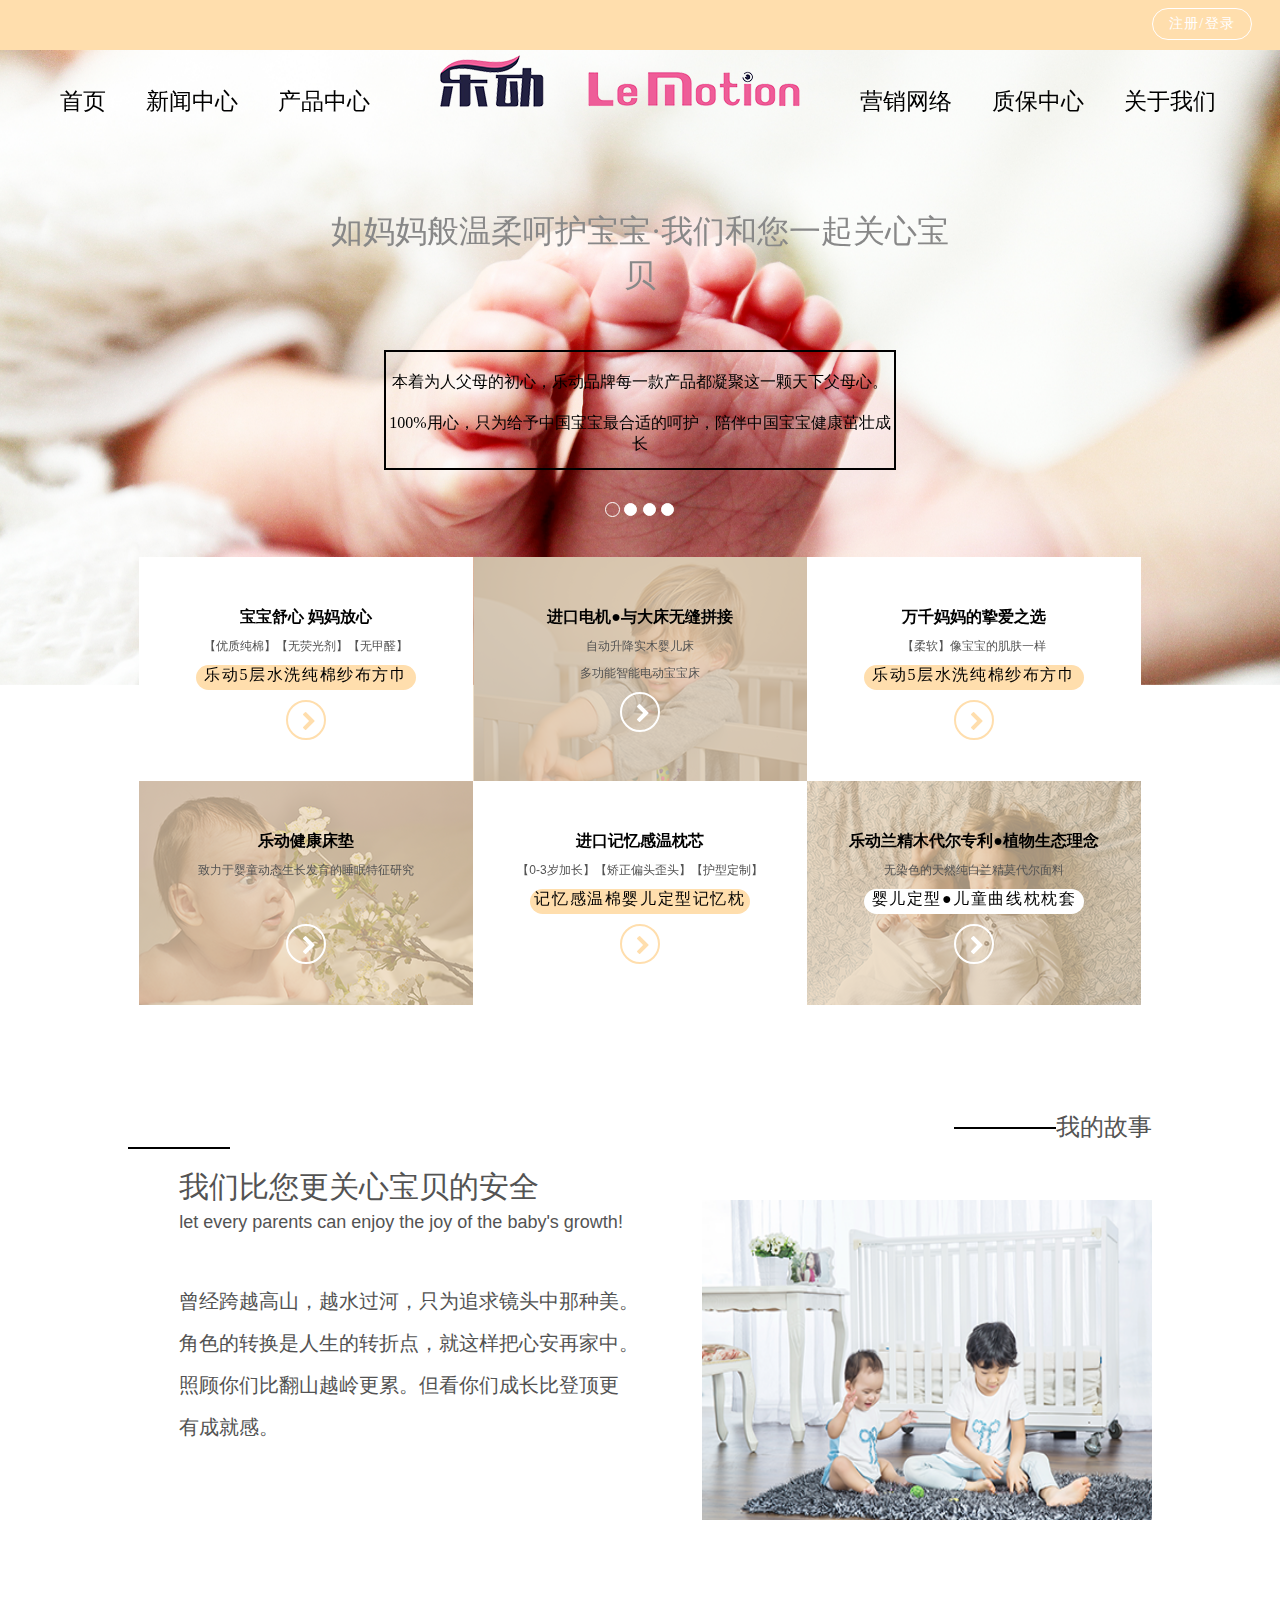
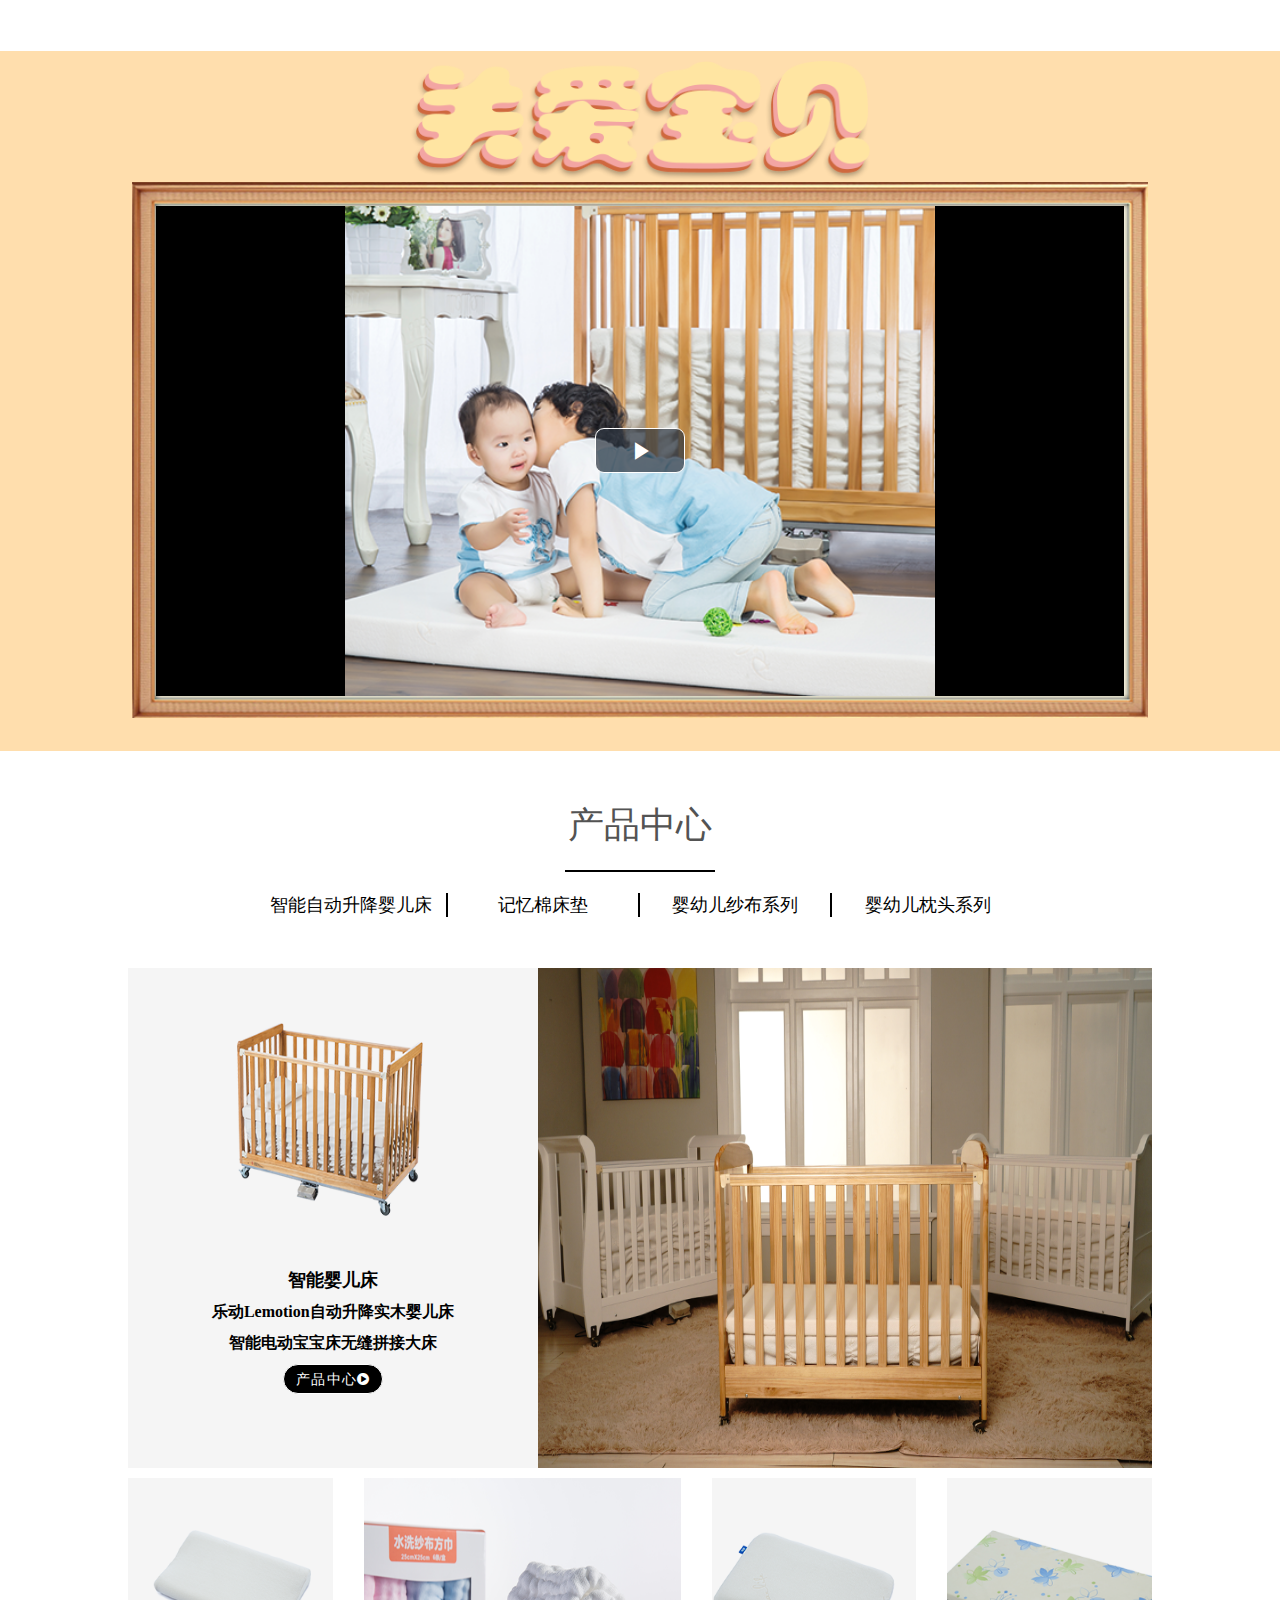
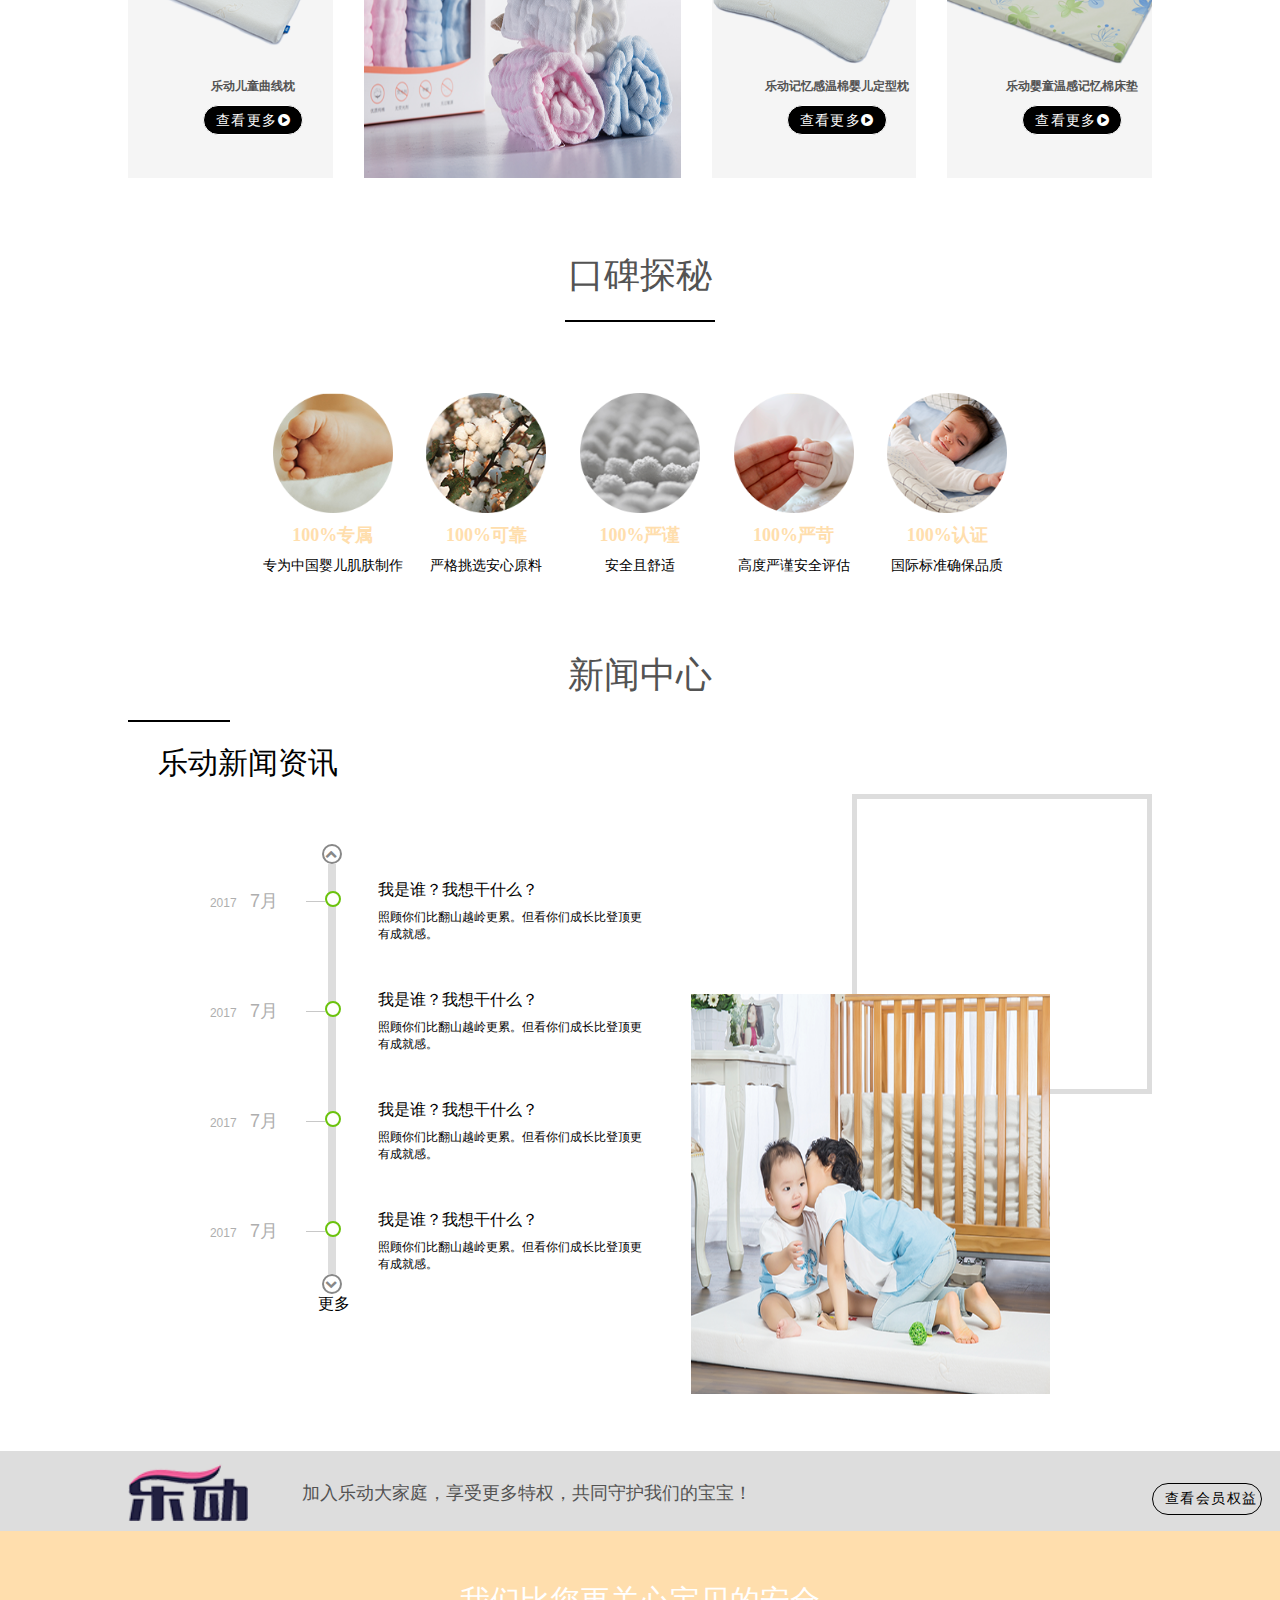
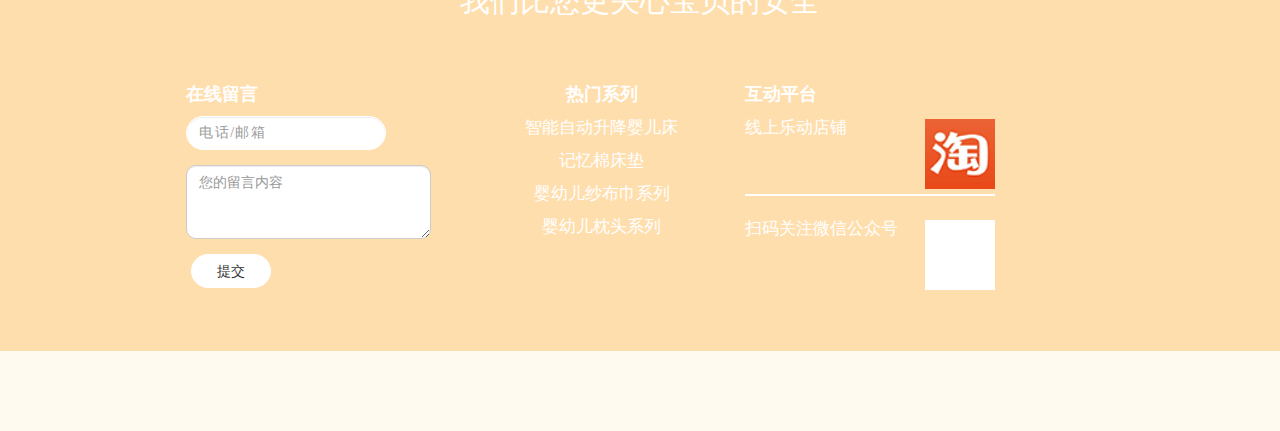
<file: index.html>
<!doctype html>
<html>
<title>乐动</title>
<head>
<link rel="stylesheet" href="css/bootstrap.css"/> 
<link href="css/font-awesome.min.css" rel="stylesheet">
<link rel="stylesheet" href="css/index.css"/>
<!-- footer-->
<link rel="stylesheet" href="css/footer.css"/>
<meta http-equiv="Content-Type" content="text/html; charset=utf-8" />
<script src="js/jquery-3.2.1.min.js"></script>
<script src="js/bootstrap.min.js"></script>
<!-- IE8++-->
<link href="css/video-js.css" rel="stylesheet">
<script src="js/videojs-ie8.min.js"></script>
<!-- 时间轴-->
<link rel="stylesheet" type="text/css" href="css/history.css">
<script type="text/javascript" src="js/jquery.mousewheel.js"></script>
<script type="text/javascript" src="js/jquery.easing.js"></script>
<script type="text/javascript" src="js/history.js"></script>
<style></style>
</head>
<body>
<div class="top_login">
   <a href="" class="btn btn-default">注册/登录</a>
</div>
<div class="top_main">
    <div id="header">
	  <div class="h_body">
	    <h1 id="logo">
		</h1>
	  <div style="position:absolute;bottom:0;">
		<ul class="nav navbar-nav">	
			<li class="page-scroll">
				<a href="index.html">首页</a>
			</li>
			<li class="page-scroll">
				<a href="news.html">新闻中心</a>
			</li>
			<li class="page-scroll">
				<a href="product.html">产品中心</a>
			</li>
		</ul>
		<ul class="nav navbar-nav" id="right_nav">	
			<li class="page-scroll">
				<a href="/ledong/network">营销网络</a>
			</li>
			<li class="page-scroll">
				<a href="/ledong/quality">质保中心</a>
			</li>
			<li class="page-scroll">
				<a href="about.html">关于我们</a>
			</li>
		</ul>
	  </div>
	  </div>
	</div>	
	<div id="top_txt">
	   <p id="txt">如妈妈般温柔呵护宝宝·我们和您一起关心宝贝</p>
	</div>
	<div id="top_txt2">
	  <p class="txt2">本着为人父母的初心，乐动品牌每一款产品都凝聚这一颗天下父母心。</p>
	  <P class="txt2">100%用心，只为给予中国宝宝最合适的呵护，陪伴中国宝宝健康茁壮成长</p>
	</div>
	<div class="carousel slide" id="myCarousel">
		<ol class="carousel-indicators">
			<li data-target="#myCarousel" data-slide-to="0" class="active"></li>
			<li data-target="#myCarousel" data-slide-to="1"></li>
			<li data-target="#myCarousel" data-slide-to="2"></li>
			<li data-target="#myCarousel" data-slide-to="3"></li>
		</ol>   
		<!-- 轮播（Carousel）项目 -->
		<div class="carousel-inner">
			<div class="item active">
				<img src="images/flag1.png">
			</div>
			<div class="item">
				<img src="images/flag1.png">
			</div>
			<div class="item">
				<img src="images/flag1.png">
			</div>
			<div class="item">
				<img src="images/flag1.png">
			</div>
		</div>
	</div> 
	<div class="top_6_pic">
	   <div class="top_pic" style="background-color:#fff;">
	     <p id="top_6_txt"><b>宝宝舒心 妈妈放心</b></p>
		 <p>【优质纯棉】【无荧光剂】【无甲醛】</p>
		 <div id="top_6_cri">乐动5层水洗纯棉纱布方巾</div>
		 <div id="btn_6_cri"><i class="fa fa-chevron-right" id="faBtn" onclick="showMain();"></i></div>
	   </div>
	   <div class="top_pic" style="background:url(images/1.png) no-repeat;">
	     <p id="top_6_txt"><b>进口电机●与大床无缝拼接</b></p>
		 <p>自动升降实木婴儿床</p>
		 <p>多功能智能电动宝宝床</p>
		 <div id="btn_6_cri2"><i class="fa fa-chevron-right" id="faBtn2" onclick="showMain();"></i></div>	   
	   </div>
	   <div class="top_pic" style="background-color:#fff;">
	     <p id="top_6_txt"><b>万千妈妈的挚爱之选</b></p>
		 <p>【柔软】像宝宝的肌肤一样</p>
		 <div id="top_6_cri">乐动5层水洗纯棉纱布方巾</div>
		 <div id="btn_6_cri"><i class="fa fa-chevron-right" id="faBtn" onclick="showMain();"></i></div>	   
	   </div>
	   <div class="top_pic" style="background:url(images/2.png) no-repeat;">
	     <p id="top_6_txt"><b>乐动健康床垫</b></p>
		 <p>致力于婴童动态生长发育的睡眠特征研究</p>
		 <div style="height:25px;"></div>
		 <div id="btn_6_cri2"><i class="fa fa-chevron-right" id="faBtn2" onclick="showMain();"></i></div>		   
	   </div>
	   <div class="top_pic" style="background-color:#fff;">
	     <p id="top_6_txt"><b>进口记忆感温枕芯</b></p>
		 <p>【0-3岁加长】【矫正偏头歪头】【护型定制】</p>
		 <div id="top_6_cri">记忆感温棉婴儿定型记忆枕</div>
		 <div id="btn_6_cri"><i class="fa fa-chevron-right" id="faBtn" onclick="showMain();"></i></div>	   
	   </div>
	   <div class="top_pic" style="background:url(images/3.png) no-repeat;">
	     <p id="top_6_txt"><b>乐动兰精木代尔专利●植物生态理念</b></p>
		 <p>无染色的天然纯白兰精莫代尔面料</p>
		 <div id="top_6_cri2">婴儿定型●儿童曲线枕枕套</div>
		 <div id="btn_6_cri2"><i class="fa fa-chevron-right" id="faBtn2" onclick="showMain();"></i></div>	   
	   </div>
	</div>
	<script>
	     function showMain(){
		   alert(1);
		 }
	</script>
</div>
<div class="second_main">
     <div id="second_txt">
		<div class="sec_center">
		   <hr style="height:1px;border:none;border-top:2px solid #000;width:10%;float:left;" />
		   <hr style="height:1px;border:none;border-top:2px solid #000;width:10%;margin-right:8em;"><h3 style="text-align:right;margin-top:-1.5em;">我的故事</h3></hr>
		   <div class="sec_left_txt">
		     <p id="sec_us_txt"><h2>我们比您更关心宝贝的安全</h2></p>
			 <p id="sec_usel_txt"><h4>let every parents can enjoy the joy of the baby's growth!</h4></p>
			 <div id="sec_main_txt">
			    <p class="main_txt_sec">曾经跨越高山，越水过河，只为追求镜头中那种美。</p>
				<p class="main_txt_sec">角色的转换是人生的转折点，就这样把心安再家中。</p>
				<p class="main_txt_sec">照顾你们比翻山越岭更累。但看你们成长比登顶更</p>
				<p class="main_txt_sec">有成就感。</p>
			 </div>
		   </div>
		   <div class="sec_right_pic">
		     <img src="images/sec_right.png" style="width:100%;height:100%;">
		   </div>
		</div>
	 </div>
</div>
<div class="three_main">
   <div class="th_care_pic">
     <img src="images/care.png" style="width:100%;height:100%;">
   </div>
   <div class="th_video">
       <div class="set_video">
	    <video id="my-video" class="video-js vjs-big-play-centered" controls  width="968" height="490"
		  poster="images/news_right.png" data-setup="{}">
			<source src="http://vjs.zencdn.net/v/oceans.mp4" type="video/mp4">
		</video> 
	   </div>
   </div>
<script src="js/video.min.js"></script>	
<script type="text/javascript">
	var myPlayer = videojs('my-video');
</script>   
</div>
<div class="product_main">
    <p style="font:36px 'Microsoft YaHei';padding-top:50px;">产品中心</p>
	<hr style="height:1px;border:none;border-top:2px solid #000;width:150px;" />
	<div class="bord_txt">
	  <div class="pro_txt1">智能自动升降婴儿床</div>
	  <div class="pro_txt1">记忆棉床垫</div>
	  <div class="pro_txt1">婴幼儿纱布系列</div>
	  <div class="pro_txt2">婴幼儿枕头系列</div>
	</div>
	<div class="product_cent">
	  <div class="cent_pic01">
	    <img src="images/pro_bg.png" style="width:100%;height:100%;">
		<div class="bg_txt">
		  <p id="bg_txt01"><b>智能婴儿床</b></p>
		  <p id="bg_txt02"><b>乐动Lemotion自动升降实木婴儿床</b></p>
		  <p id="bg_txt02"><b>智能电动宝宝床无缝拼接大床</b></p>
		  <p><a href="" class="btn btn-default" id="commBtn">产品中心<i class="fa fa-play-circle"></i></a></p>
		</div>
	  </div>
	  <div class="cent_pic02">
	    <img src="images/pro_01.png" style="width:100%;height:100%;">
	  </div>
	</div>
	<div class="product_bott">
	  <div class="bott_pic01">
	    <img src="images/bott_01.png" style="width:100%;height:100%;">
		<div class="bott_txt">
		  <p id="bg_txt01"><b>乐动儿童曲线枕</b></p>
		  <p><a href="" class="btn btn-default" id="commBtn">查看更多<i class="fa fa-play-circle"></i></a></p>
		</div>
	  </div>
	  <div class="bott_pic02">
	    <img src="images/bott_02.png" style="width:100%;height:100%;">
	  </div>
	  <div class="bott_pic01">
	    <img src="images/bott_03.png" style="width:100%;height:100%;">
		<div class="bott_txt">
		  <p id="bg_txt01"><b>乐动记忆感温棉婴儿定型枕</b></p>
		  <p><a href="" class="btn btn-default" id="commBtn">查看更多<i class="fa fa-play-circle"></i></a></p>
		</div>		
	  </div>
	  <div class="bott_pic_last">
	    <img src="images/bott_04.png" style="width:100%;height:100%;">
		<div class="bott_txt">
		  <p id="bg_txt01"><b>乐动婴童温感记忆棉床垫</b></p>
		  <p><a href="" class="btn btn-default" id="commBtn">查看更多<i class="fa fa-play-circle"></i></a></p>
		</div>		
	  </div>
	</div>
</div>
<div class="product_down">
    <p style="font:36px 'Microsoft YaHei';">口碑探秘</p>
	<hr style="height:1px;border:none;border-top:2px solid #000;width:150px;" />
	<div class="crile_pic">
	   <div id="crile_5_pic">
	     <div class="crile_01">
		    <img src="images/crile01.png" style="width:100%;height:100%;">
		 </div>
		 <p id="crile_txt">100%专属</p>
		 <p class="crile0_txt">专为中国婴儿肌肤制作</p>
	   </div>
	   <div id="crile_5_pic">
	     <div class="crile_01">
		    <img src="images/crile02.png" style="width:100%;height:100%;">
		 </div>
		 <p id="crile_txt">100%可靠</p>
		 <p class="crile0_txt">严格挑选安心原料</p>
	   </div>
	   <div id="crile_5_pic">
	     <div class="crile_01">
		    <img src="images/crile03.png" style="width:100%;height:100%;">
		 </div>
		 <p id="crile_txt">100%严谨</p>
		 <p class="crile0_txt">安全且舒适</p>
	   </div>
	   <div id="crile_5_pic">
	     <div class="crile_01">
		    <img src="images/crile04.png" style="width:100%;height:100%;">
		 </div>
		 <p id="crile_txt">100%严苛</p>
		 <p class="crile0_txt">高度严谨安全评估</p>
	   </div>
	   <div id="crile_5_pic">
	     <div class="crile_01">
		   <img src="images/crile05.png" style="width:100%;height:100%;">
		 </div>
		 <p id="crile_txt">100%认证</p>
		 <p class="crile0_txt">国际标准确保品质</p>
	   </div>
	</div>
</div>
<div class="newslist">
    <p style="font:36px 'Microsoft YaHei';">新闻中心</p>
	<div class="newslist_center">
	  <hr style="height:1px;border:none;border-top:2px solid #000;width:10%;margin-left:0px;" />
	  <p class="newslist_top_txt">乐动新闻资讯</p>
	  <div class="newslist_left">
	  <!--时间轴-->
		<div id="arrow" style="display:none;">
			<ul>
				<li class="arrowup"></li>
				<li class="arrowdown"></li>
			</ul>
		</div>
		<div id="history">	
            <div class="history_cri_up">
			   <i class="fa fa-chevron-up" style="color:#888888;margin-left:1px;"></i>
			</div>		
			<div id="content">
				<ul class="list">
					<li>
						<div class="liwrap">
							<div class="lileft">
								<div class="date">
									<span class="year">2017</span>
									<span class="md">7月</span>
								</div>
							</div>					
							<div class="point"><b></b></div>					
							<div class="liright">
								<div class="histt" id="histt"><a>我是谁？我想干什么？</a></div>
								<div class="hisct" id="hisct">照顾你们比翻山越岭更累。但看你们成长比登顶更<br>有成就感。</div>
							</div>
						</div>
					</li>
					<li>
						<div class="liwrap">
							<div class="lileft">
								<div class="date">
									<span class="year">2017</span>
									<span class="md">7月</span>
								</div>
							</div>					
							<div class="point"><b></b></div>					
							<div class="liright">
								<div class="histt" id="histt"><a>我是谁？我想干什么？</a></div>
								<div class="hisct" id="hisct">照顾你们比翻山越岭更累。但看你们成长比登顶更<br>有成就感。</div>
							</div>
						</div>
					</li>
					<li>
						<div class="liwrap">
							<div class="lileft">
								<div class="date">
									<span class="year">2017</span>
									<span class="md">7月</span>
								</div>
							</div>					
							<div class="point"><b></b></div>					
							<div class="liright">
								<div class="histt" id="histt"><a>我是谁？我想干什么？</a></div>
								<div class="hisct" id="hisct">照顾你们比翻山越岭更累。但看你们成长比登顶更<br>有成就感。</div>
							</div>
						</div>
					</li>
					<li>
						<div class="liwrap">
							<div class="lileft">
								<div class="date">
									<span class="year">2017</span>
									<span class="md">7月</span>
								</div>
							</div>					
							<div class="point"><b></b></div>					
							<div class="liright">
								<div class="histt" id="histt"><a>我是谁？我想干什么？</a></div>
								<div class="hisct" id="hisct">照顾你们比翻山越岭更累。但看你们成长比登顶更<br>有成就感。</div>
							</div>
						</div>
					</li>
					<li>
						<div class="liwrap">
							<div class="lileft">
								<div class="date">
									<span class="year">2017</span>
									<span class="md">7月</span>
								</div>
							</div>					
							<div class="point"><b></b></div>					
							<div class="liright">
								<div class="histt" id="histt"><a>我是谁？我想干什么？</a></div>
								<div class="hisct" id="hisct">照顾你们比翻山越岭更累。但看你们成长比登顶更<br>有成就感。</div>
							</div>
						</div>
					</li>
					<li>
						<div class="liwrap">
							<div class="lileft">
								<div class="date">
									<span class="year">2017</span>
									<span class="md">7月</span>
								</div>
							</div>					
							<div class="point"><b></b></div>					
							<div class="liright">
								<div class="histt" id="histt"><a>我是谁？我想干什么？</a></div>
								<div class="hisct" id="hisct">照顾你们比翻山越岭更累。但看你们成长比登顶更<br>有成就感。</div>
							</div>
						</div>
					</li>					
				</ul>
			</div>
            <div class="history_cri_up">
			   <i class="fa fa-chevron-down" style="color:#888888;margin-left:1px;"></i>
			</div>	
            <p class="history_cri_txt"><a href="news.html">更多</a></p>			
		</div>			
	  </div>
	  <div class="newslist_right">
		<div id="n_right_pic01"></div> 	  
		<div id="n_right_pic02">
		  <img src="images/news_right.png" style="width:100%;height:100%;" />
		</div>
	  </div>
	</div>
</div>
<div class="fonter_top_line">
    <div style="height:10px;"></div>
    <div class="footer_ld">
	  <img src="images/footer_ld.png" style="width:100%;height:100%;">
	</div>
	<p id="footer_ld_txt">加入乐动大家庭，享受更多特权，共同守护我们的宝宝！</p>
    <a href="" class="btn btn-default" style="margin-top:-60px;">查看会员权益</a>
</div>
<div class="footer_main">
    <div style="height:50px;"></div>
    <div class="footer_center">
	   <p id="footer_txt">我们比您更关心宝贝的安全</p>
	   <div class="footer_cen_pc">
	     <div style="width:300px;height:300px;float:right;text-align:left;margin:50px auto;">
		    <p id="pc1_txt"><b>在线留言</b></p>
			<form class="form-horizontal" role="form">
			  <div class="form-group">
				<div class="col-sm-10">
				  <input type="text" class="form-control"  placeholder="电话/邮箱"  id="email">
				</div>
			  </div>
			  <div class="form-group">
				<div class="col-sm-10">
				  <textarea class="form-control" rows="3" placeholder="您的留言内容" id="maintext"></textarea>
				</div>
			  </div>
			  <div class="form-group">
				<div class="col-sm-offset-2 col-sm-10">
				  <button type="submit" class="btn btn-default" id="sendBtn">提交</button>
				</div>
			  </div>
			</form>
		 </div>
	   </div>
	   <div class="footer_cen_pc2">
	    <div style="height:50px;"></div>
	    <p id="pc1_txt"><b>热门系列</b></p>
		<p id="pc2_txt">智能自动升降婴儿床</p>
		<p id="pc2_txt">记忆棉床垫</p>
		<p id="pc2_txt">婴幼儿纱布巾系列</p>
		<p id="pc2_txt">婴幼儿枕头系列</p>
	   </div>
	   <div class="footer_cen_pc3">
	     <div style="width:250px;height:220px;text-align:left;margin:50px auto;">
		    <p id="pc1_txt"><b>互动平台</b></p>	  
			<p id="pc2_txt">线上乐动店铺</p>
			<div class="taob">
			   <img src="images/footer_tb.png" style="width:100%;height:100%;">
			</div>
			<hr style="height:1px;border:none;border-top:2px solid #fff;width:100%;margin-top:55px;" />
			<p id="pc2_txt">扫码关注微信公众号</p>
			<div class="weix"></div>
		 </div> 
	   </div>
	</div>
	<div id="footer_last"></div>
</div>
<script>
 $(document).ready(function(){ 
    $('#myCarousel').carousel({interval:5000});
 });
</script>
</body>
</html>
</file>
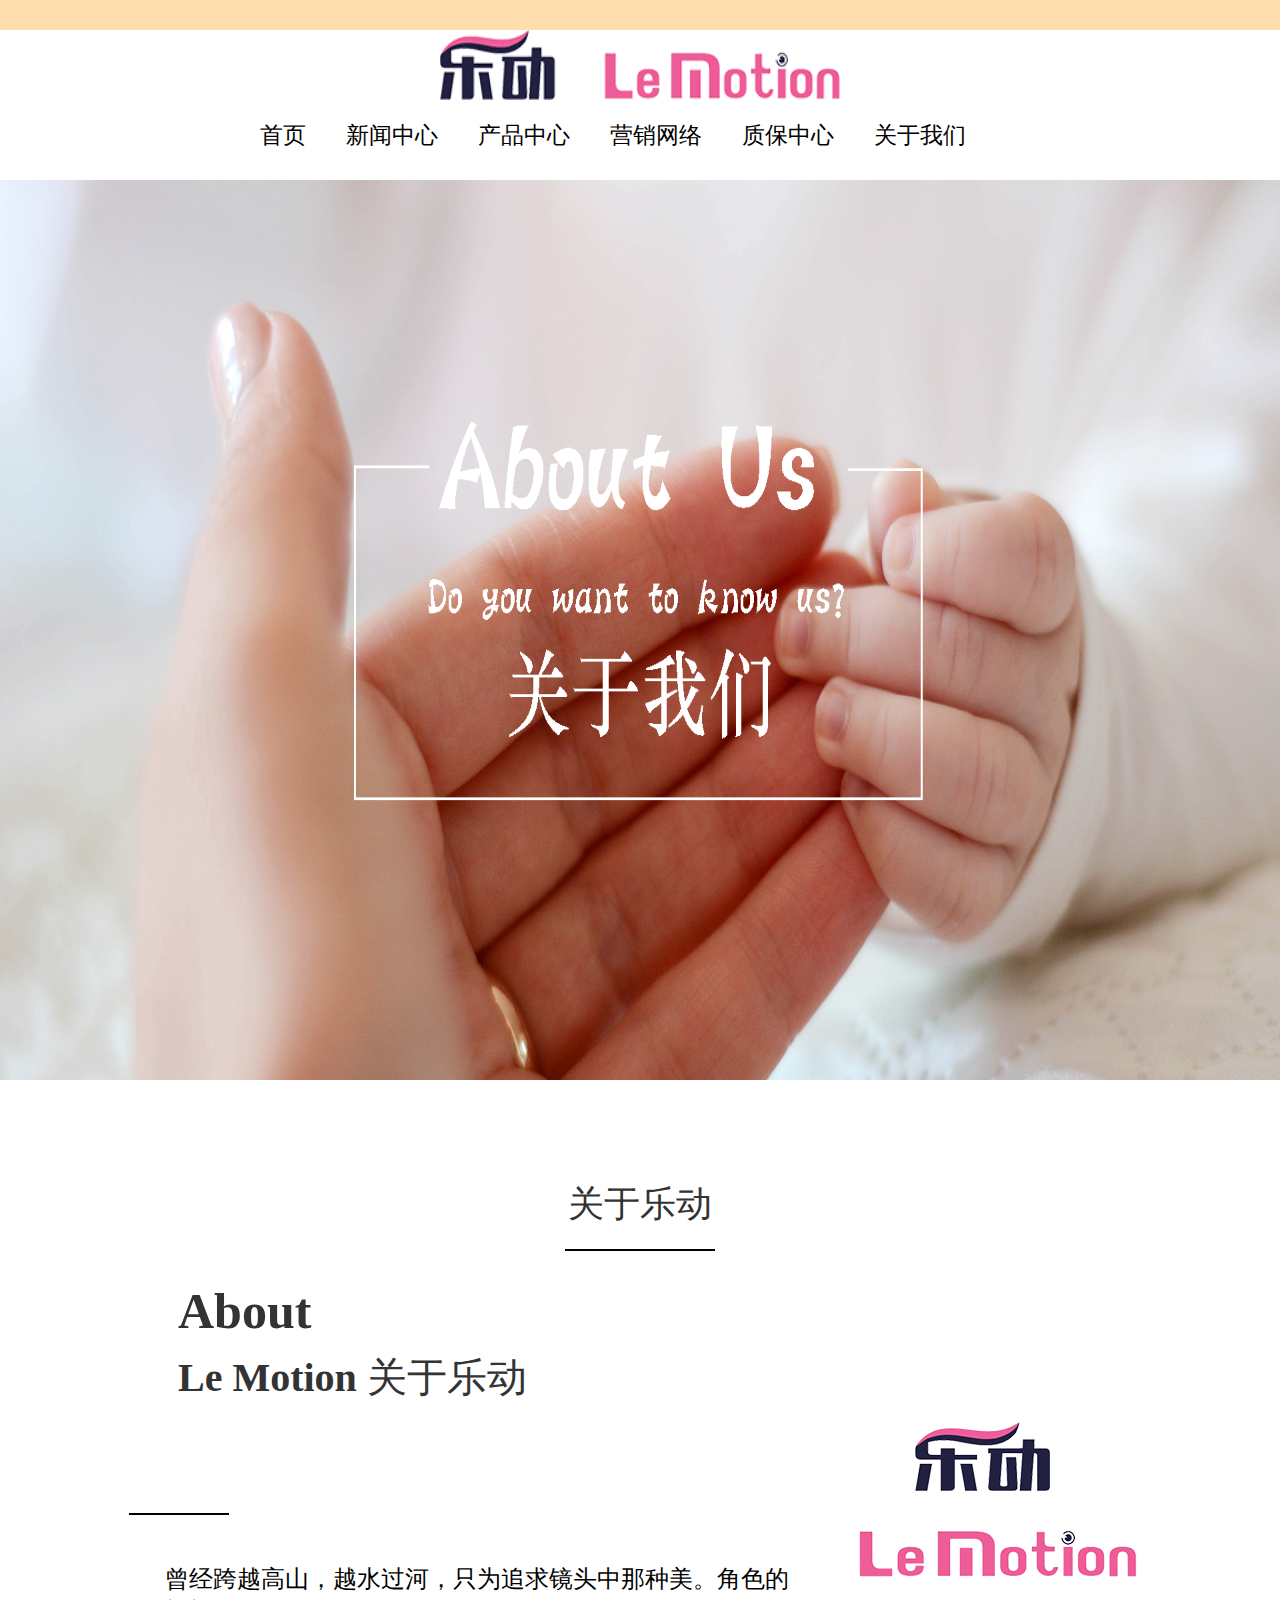
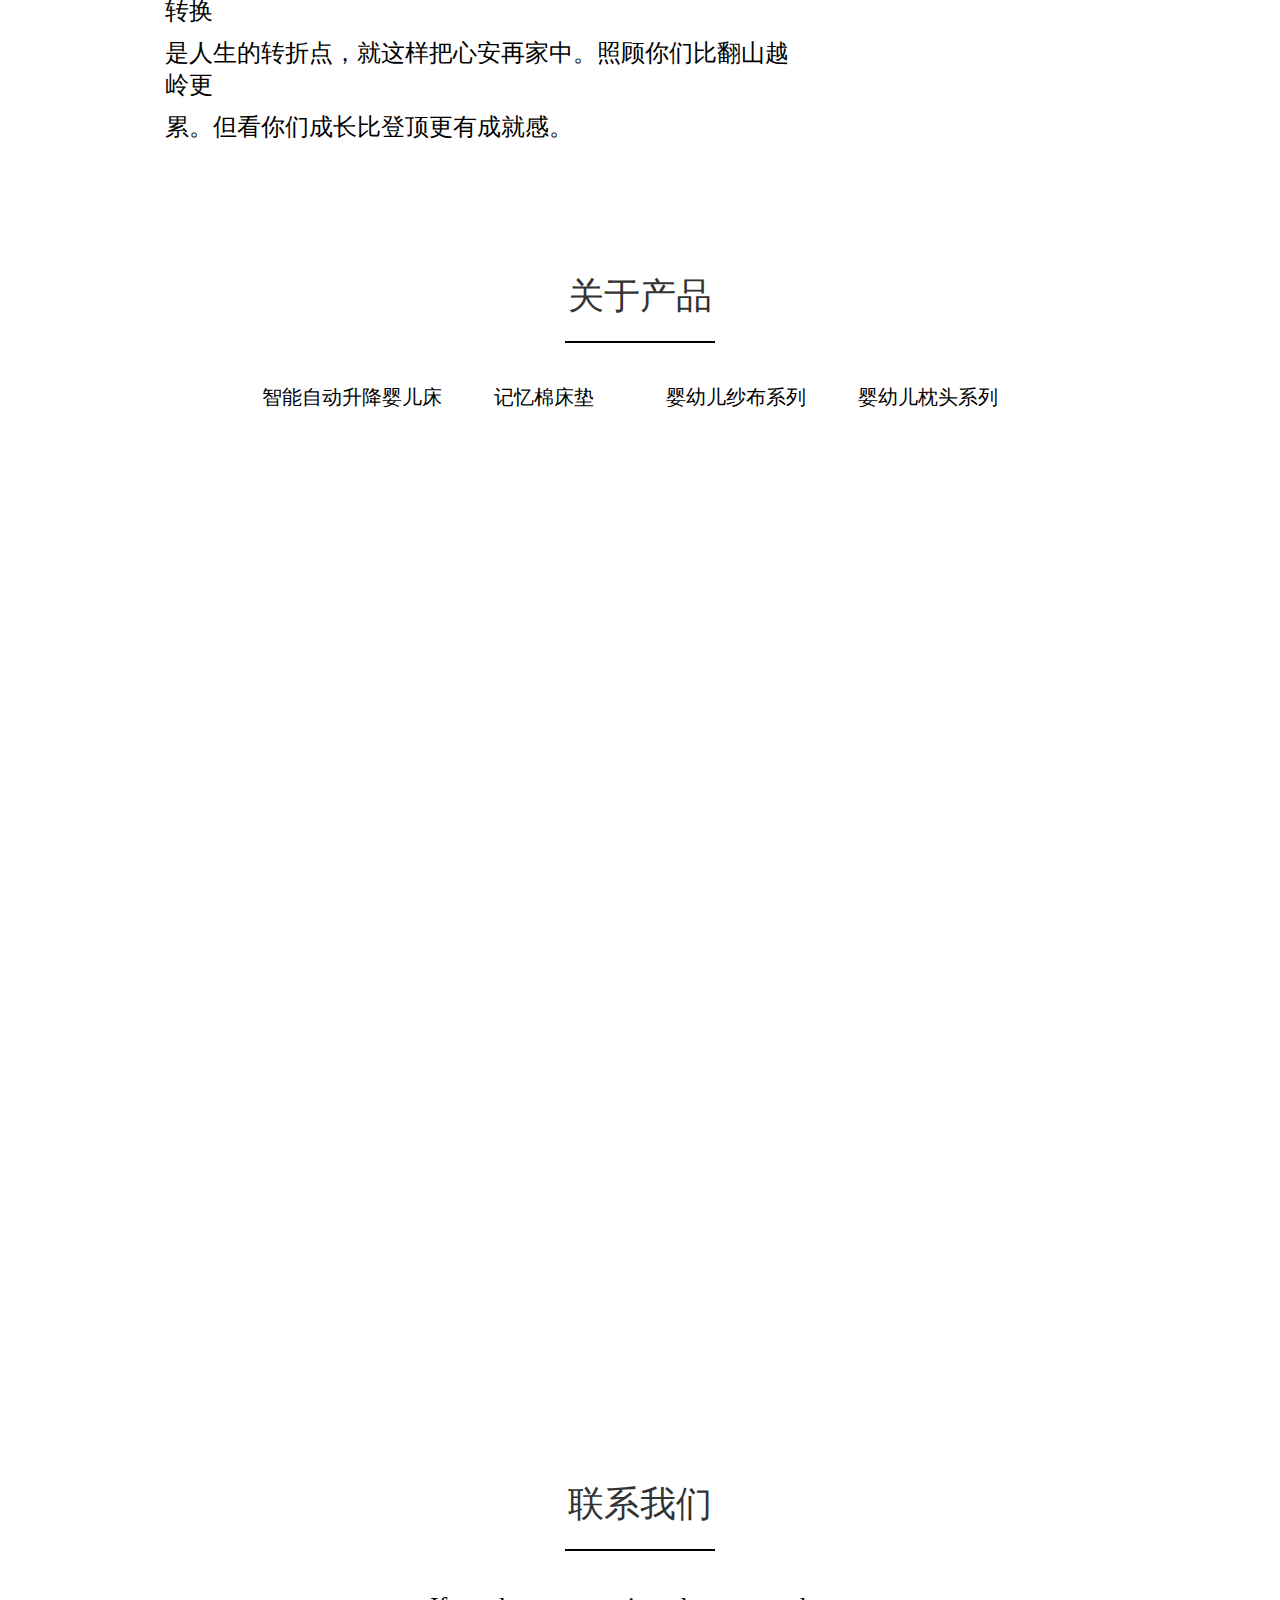
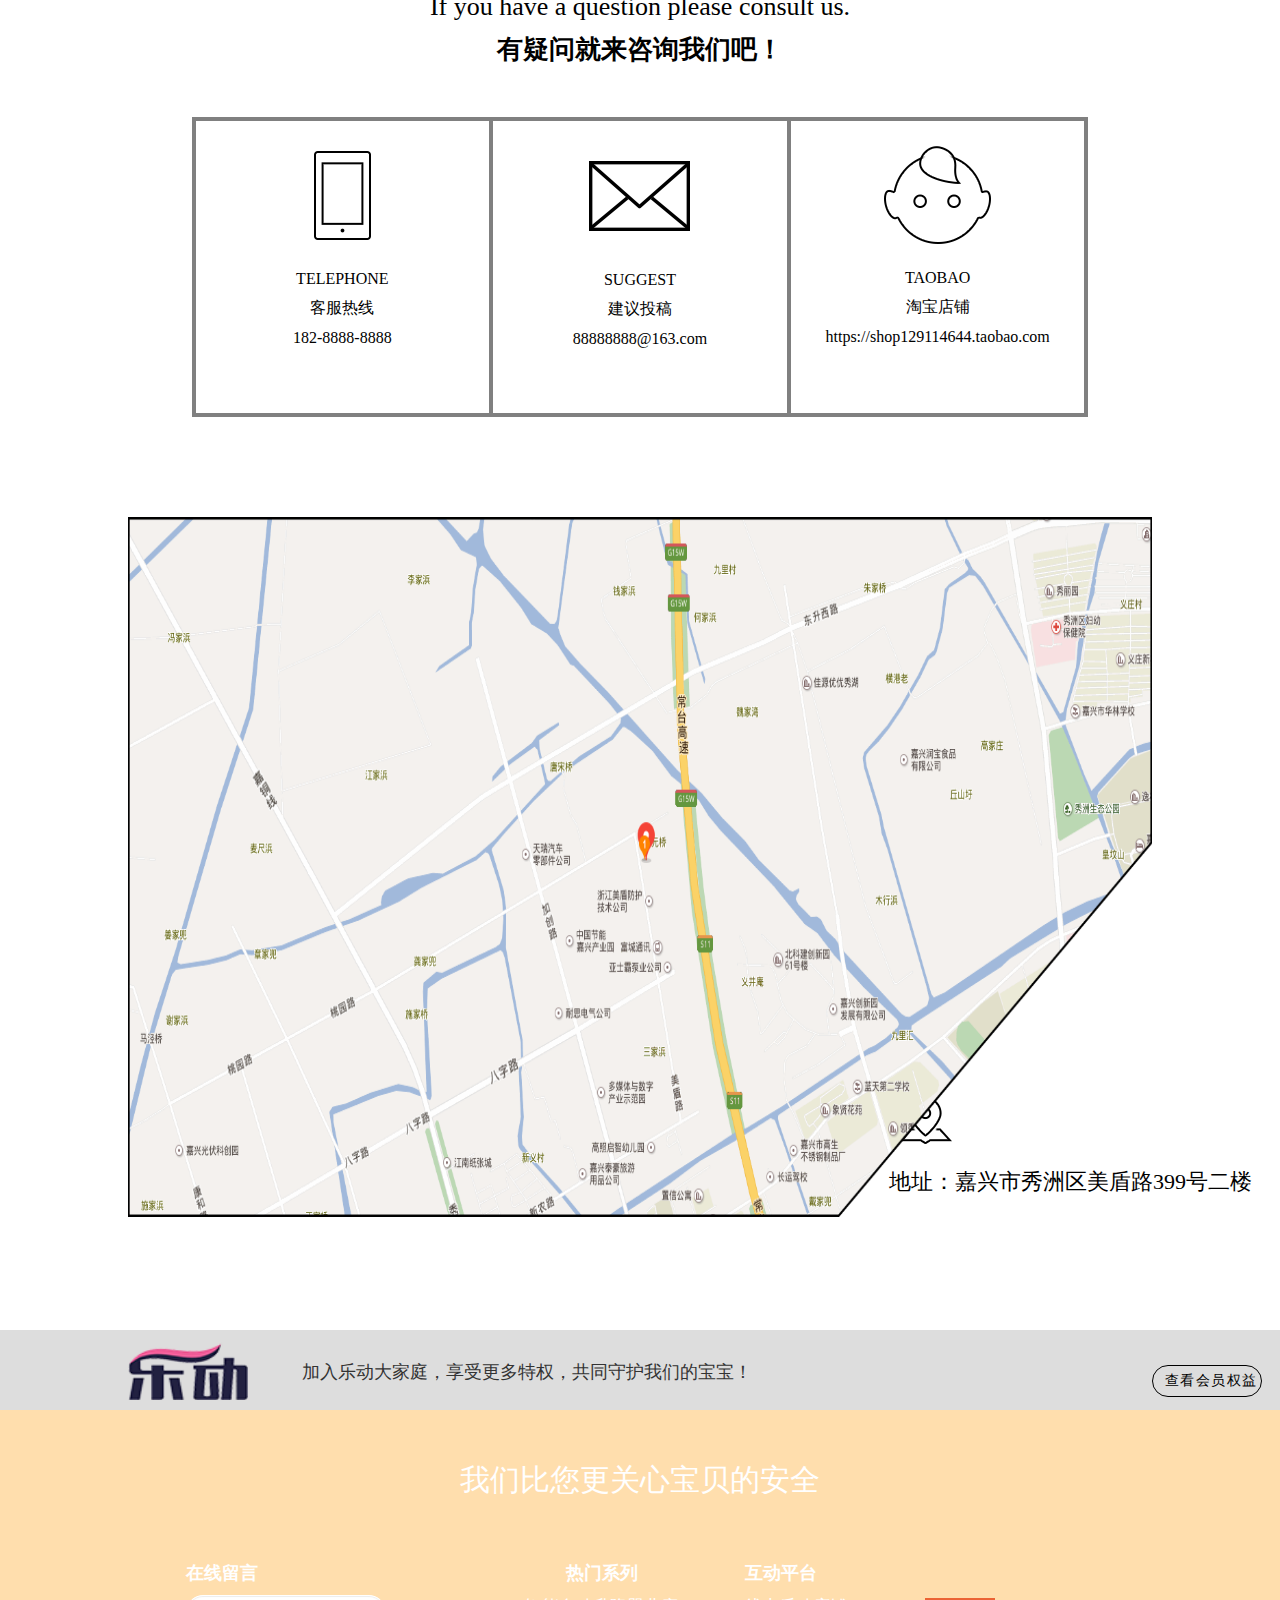
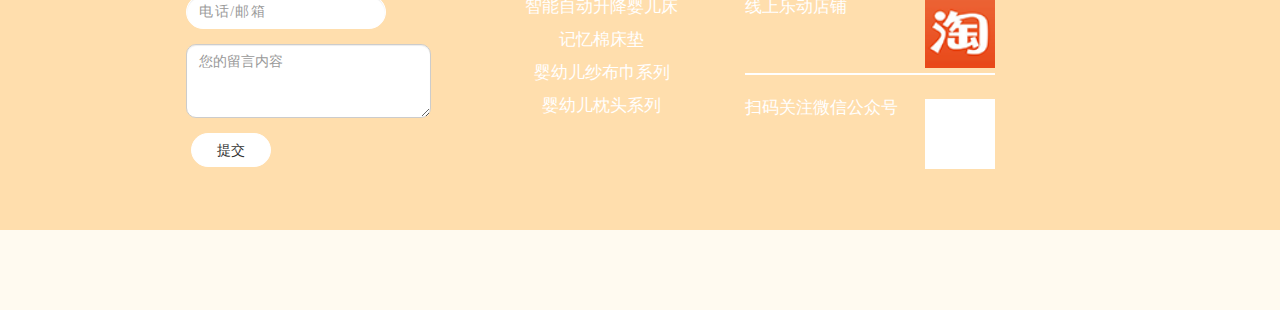
<file: about.html>
<!doctype html>
<html>
<title>乐动</title>
<head>
<link rel="stylesheet" href="css/bootstrap.css"/> 
<link href="css/font-awesome.min.css" rel="stylesheet">
<link rel="stylesheet" href="css/about.css"/>
<!-- footer-->
<link rel="stylesheet" href="css/footer.css"/>
<meta http-equiv="Content-Type" content="text/html; charset=utf-8" />
<script src="js/jquery-3.2.1.min.js"></script>
<script src="js/bootstrap.min.js"></script>
<!-- 时间轴-->

<style></style>
</head>
<body>
<div class="top_bgcolor"></div>
<div  style="min-width:1200px;">
	<div class="top_flag">
	  <img src="images/logo-top.png" style="width:100%;height:100%;" />
	</div>
<div>
<div id="header">
  <div id="header_li">
	<ul class="nav navbar-nav">	
		<li class="page-scroll">
			<a href="index.html">首页</a>
		</li>
		<li class="page-scroll">
			<a href="news.html">新闻中心</a>
		</li>
		<li class="page-scroll">
			<a href="product.html">产品中心</a>
		</li>
		<li class="page-scroll">
			<a href="/ledong/network">营销网络</a>
		</li>
		<li class="page-scroll">
			<a href="/ledong/quality">质保中心</a>
		</li>
		<li class="page-scroll">
			<a href="about.html">关于我们</a>
		</li>		
	</ul>  
  </div>
</div>
<div class="topBig_pic">
    <img src="images/top_about.png" style="width:100%;height:100%;" />
</div>
<div class="about_ld">
    <p style="font:36px 'Microsoft YaHei';padding-top:100px;">关于乐动</p>
	<hr style="height:1px;border:none;border-top:2px solid #000;width:150px;" />
	<div class="ld_center">
       <div class="ld_cen_left">
	     <div class="ld_big_text">
		    <p id="ld_ce_txt2"><b>About</b></p>
			<p id="ld_ce_txt"><b>Le Motion</b> 关于乐动</p>
		 </div>
		 <div class="ld_desc">
		    <hr style="height:1px;border:none;border-top:2px solid #000;width:100px;float:left;" />
			<div class="ld_desc_text">
			  <p id="desc_txt" style="padding-top:20px;">曾经跨越高山，越水过河，只为追求镜头中那种美。角色的转换</p>
			  <p id="desc_txt">是人生的转折点，就这样把心安再家中。照顾你们比翻山越岭更</p>
			  <p id="desc_txt">累。但看你们成长比登顶更有成就感。</p>
			</div>
		 </div>
	   </div>
	   <div class="ld_cen_right">
	     <div class="right_pic">
		    <img src="images/about_ud.png" style="width:100%;height:100%;"/>
		 </div>
	   </div>
	</div>
    <p style="font:36px 'Microsoft YaHei';padding-top:100px;">关于产品</p>
	<hr style="height:1px;border:none;border-top:2px solid #000;width:150px;" /><br>	
	<div class="bord_txt">
	  <div class="pro_txt1">智能自动升降婴儿床</div>
	  <div class="pro_txt1">记忆棉床垫</div>
	  <div class="pro_txt1">婴幼儿纱布系列</div>
	  <div class="pro_txt1">婴幼儿枕头系列</div>
	</div>	
</div>
<div class="ld_empty"></div>
<div class="contont_main">
    <p style="font:36px 'Microsoft YaHei';">联系我们</p>
	<hr style="height:1px;border:none;border-top:2px solid #000;width:150px;" /><br>
	<p id="content_txt1">If you have a question please consult us.</p>
	<P id="content_txt2"><b>有疑问就来咨询我们吧！</b></p>
	<div class="content_center">
	   <div class="content_center_pic1">
	     <div class="content_cenPic1"><img src="images/mobile.png" style="width:100%;height:100%;"></div>
		 <p id="picTxt">TELEPHONE</p>
		 <P id="picTxt">客服热线</P>
		 <P id="picTxt">182-8888-8888</P>
	   </div>
	   <div class="content_center_pic2">
	     <div class="content_cenPic2"><img src="images/email.png" style="width:100%;height:100%;"></div>
		 <p id="picTxt">SUGGEST</p>
		 <P id="picTxt">建议投稿</P>
		 <P id="picTxt">88888888@163.com</P>	   
	   </div>
	   <div class="content_center_pic3">
	     <div class="content_cenPic3"><img src="images/mom.png" style="width:100%;height:100%;"></div>
		 <p id="picTxt">TAOBAO</p>
		 <P id="picTxt">淘宝店铺</P>
		 <P id="picTxt">https://shop129114644.taobao.com</P>	   
	   </div>
	</div>
	<div class="contont_map">
	    <img src="images/bigmap.png" style="width:100%;height:100%;"/>
		  <div class="triangle_min"><img src="images/map_point.png" style="width:100%;height:100%;"/></div>
		  <p id="min_txt">地址：嘉兴市秀洲区美盾路399号二楼</p>
	</div>
</div>	
<div class="fonter_top_line">
    <div style="height:10px;"></div>
    <div class="footer_ld">
	  <img src="images/footer_ld.png" style="width:100%;height:100%;">
	</div>
	<p id="footer_ld_txt">加入乐动大家庭，享受更多特权，共同守护我们的宝宝！</p>
    <a href="" class="btn btn-default" style="margin-top:-60px;">查看会员权益</a>
</div>
<div class="footer_main">
    <div style="height:50px;"></div>
    <div class="footer_center">
	   <p id="footer_txt">我们比您更关心宝贝的安全</p>
	   <div class="footer_cen_pc">
	     <div style="width:300px;height:300px;float:right;text-align:left;margin:50px auto;">
		    <p id="pc1_txt"><b>在线留言</b></p>
			<form class="form-horizontal" role="form">
			  <div class="form-group">
				<div class="col-sm-10">
				  <input type="text" class="form-control"  placeholder="电话/邮箱"  id="email">
				</div>
			  </div>
			  <div class="form-group">
				<div class="col-sm-10">
				  <textarea class="form-control" rows="3" placeholder="您的留言内容" id="maintext"></textarea>
				</div>
			  </div>
			  <div class="form-group">
				<div class="col-sm-offset-2 col-sm-10">
				  <button type="submit" class="btn btn-default" id="sendBtn">提交</button>
				</div>
			  </div>
			</form>
		 </div>
	   </div>
	   <div class="footer_cen_pc2">
	    <div style="height:50px;"></div>
	    <p id="pc1_txt"><b>热门系列</b></p>
		<p id="pc2_txt">智能自动升降婴儿床</p>
		<p id="pc2_txt">记忆棉床垫</p>
		<p id="pc2_txt">婴幼儿纱布巾系列</p>
		<p id="pc2_txt">婴幼儿枕头系列</p>
	   </div>
	   <div class="footer_cen_pc3">
	     <div style="width:250px;height:220px;text-align:left;margin:50px auto;">
		    <p id="pc1_txt"><b>互动平台</b></p>	  
			<p id="pc2_txt">线上乐动店铺</p>
			<div class="taob">
			   <img src="images/footer_tb.png" style="width:100%;height:100%;">
			</div>
			<hr style="height:1px;border:none;border-top:2px solid #fff;width:100%;margin-top:55px;" />
			<p id="pc2_txt">扫码关注微信公众号</p>
			<div class="weix"></div>
		 </div> 
	   </div>
	</div>
	<div id="footer_last"></div>
</div>
</body>
</html>
</file>
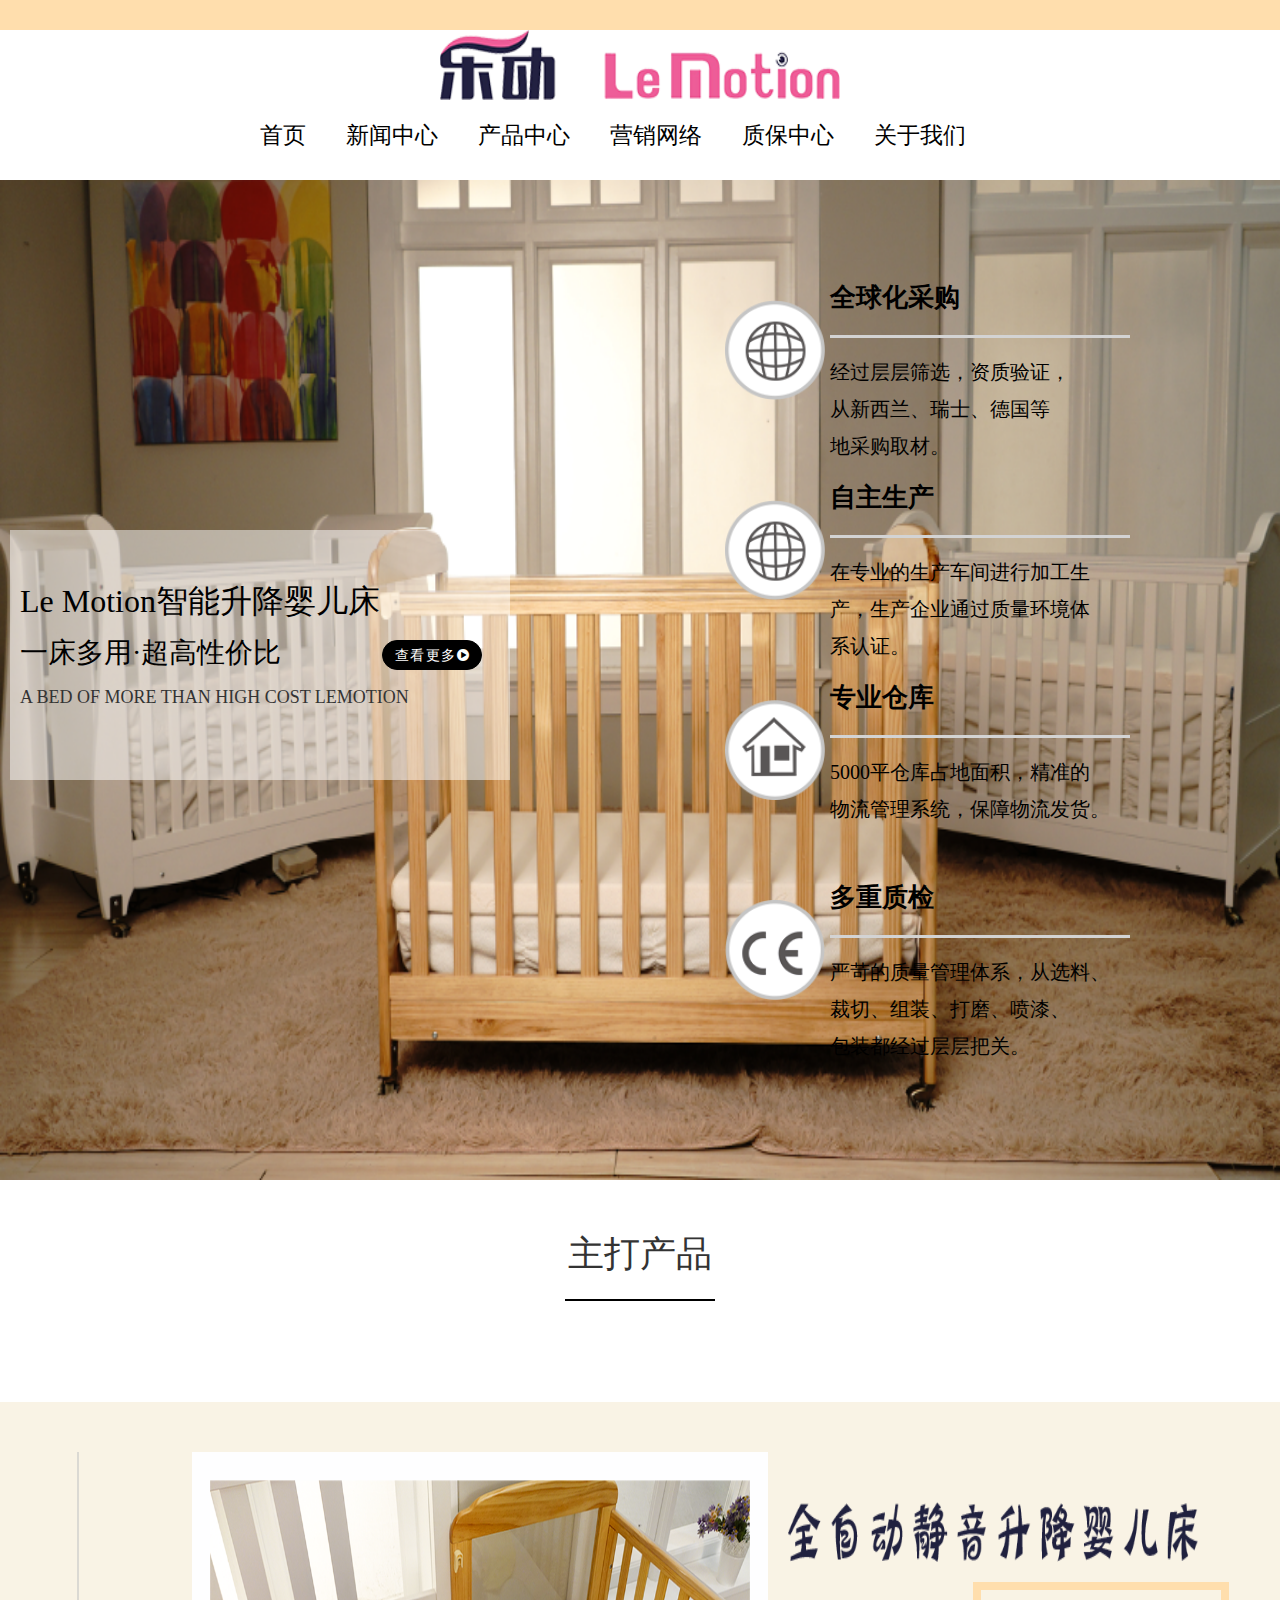
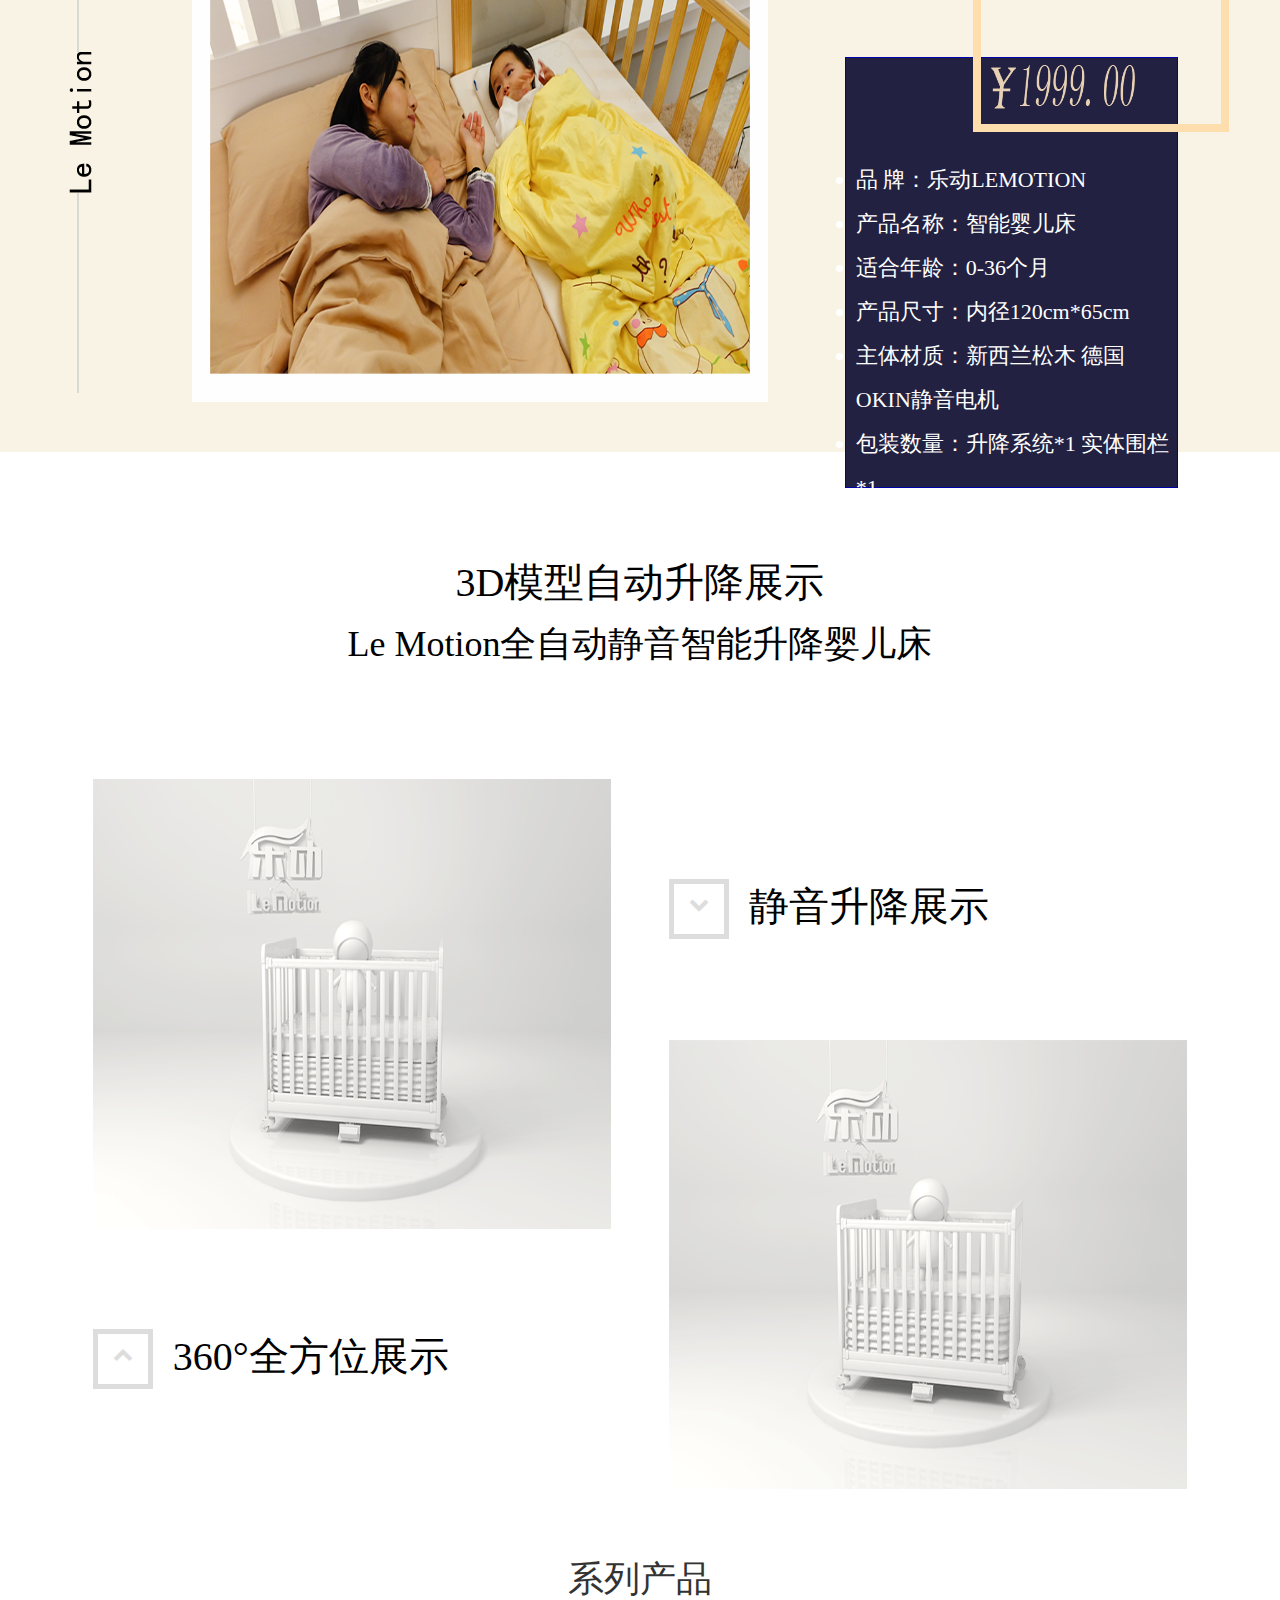
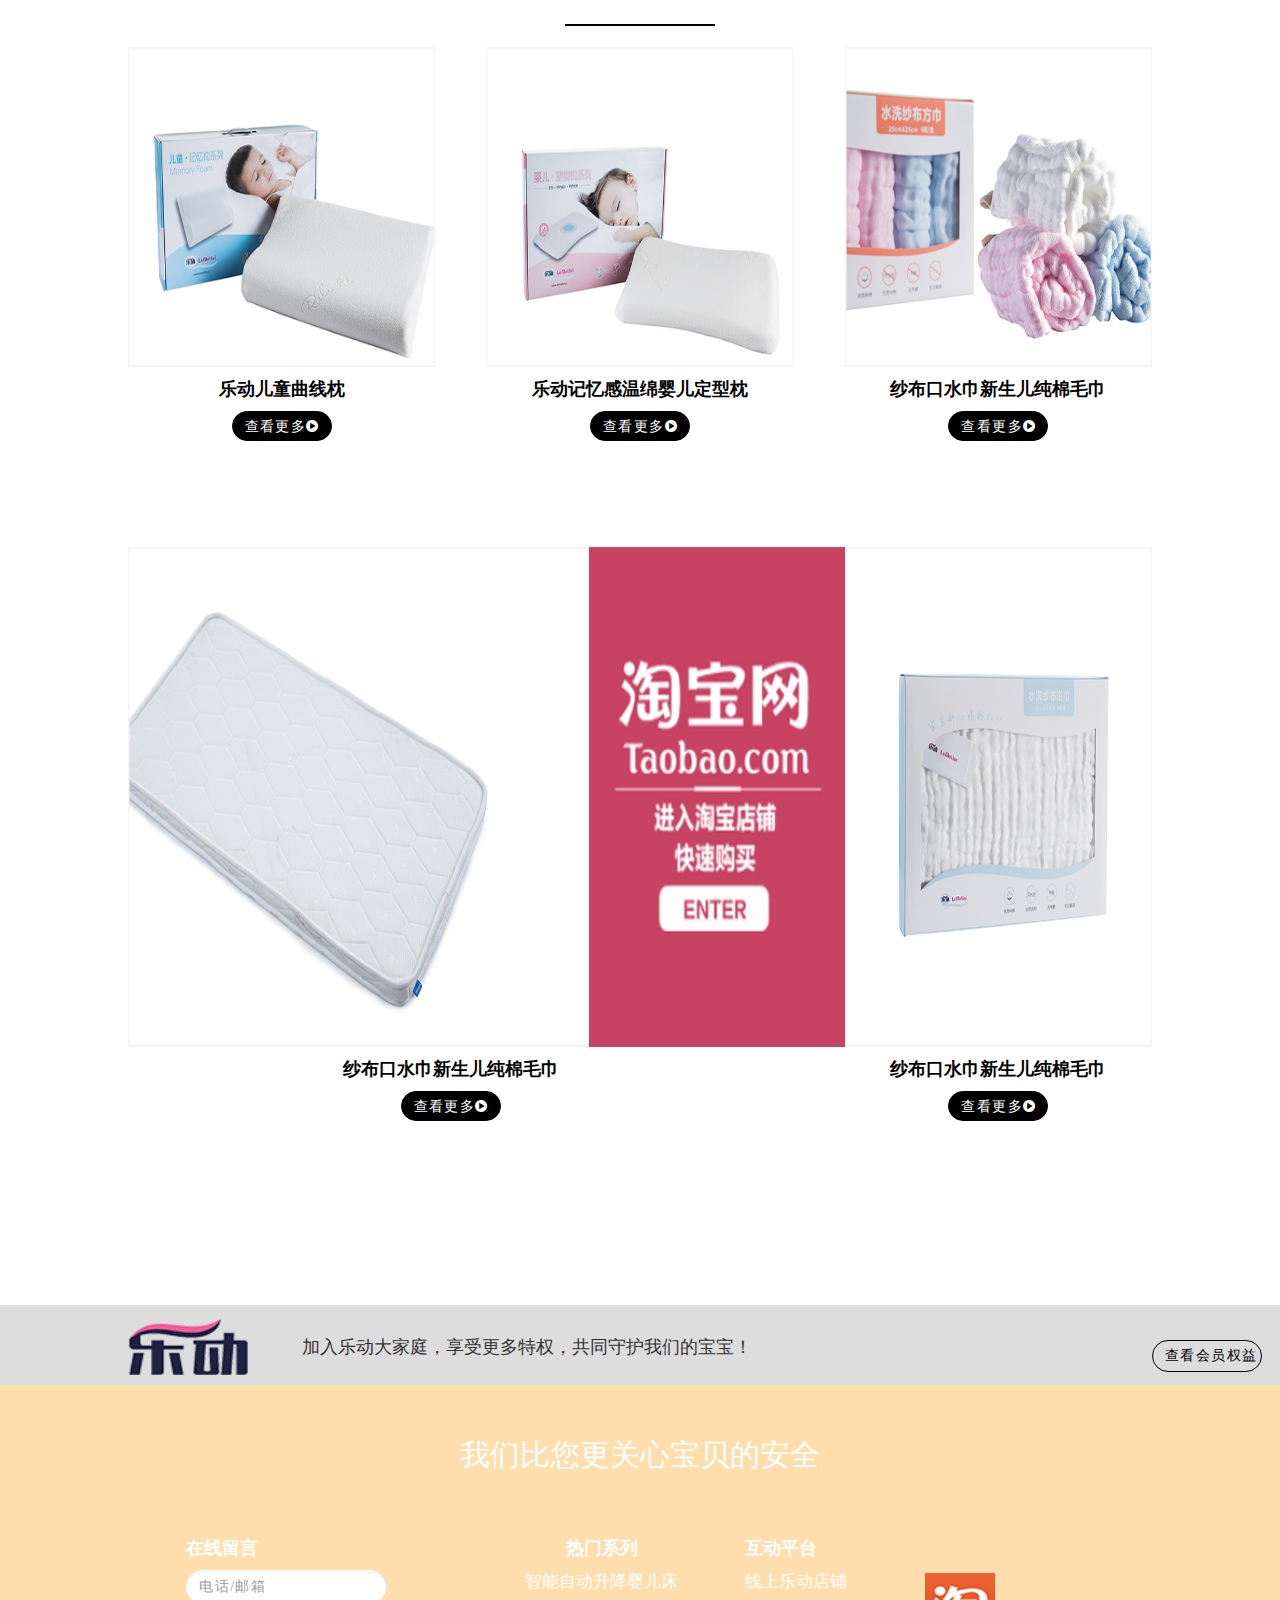
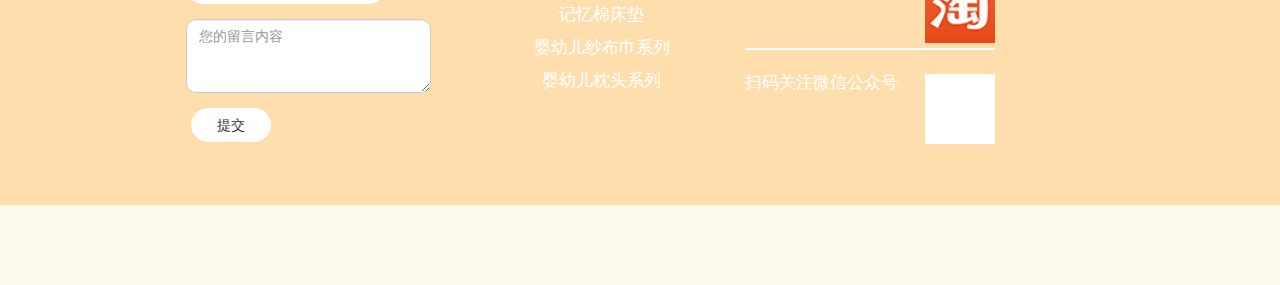
<file: product.html>
<!doctype html>
<html>
<title>乐动</title>
<head>
<link rel="stylesheet" href="css/bootstrap.css"/> 
<link href="css/font-awesome.min.css" rel="stylesheet">
<link rel="stylesheet" href="css/product.css"/>
<!-- footer-->
<link rel="stylesheet" href="css/footer.css"/>
<meta http-equiv="Content-Type" content="text/html; charset=utf-8" />
<script src="js/jquery-3.2.1.min.js"></script>
<script src="js/bootstrap.min.js"></script>
<!-- IE8++-->
<link href="css/video-js.css" rel="stylesheet">
<script src="js/videojs-ie8.min.js"></script>
<!-- 时间轴-->

<style></style>
</head>
<body>
<div class="top_bgcolor"></div>
<div  style="min-width:1200px;">
	<div class="top_flag">
	  <img src="images/logo-top.png" style="width:100%;height:100%;" />
	</div>
<div>
<div id="header">
  <div id="header_li">
	<ul class="nav navbar-nav">	
		<li class="page-scroll">
			<a href="index.html">首页</a>
		</li>
		<li class="page-scroll">
			<a href="news.html">新闻中心</a>
		</li>
		<li class="page-scroll">
			<a href="product.html">产品中心</a>
		</li>
		<li class="page-scroll">
			<a href="/ledong/network">营销网络</a>
		</li>
		<li class="page-scroll">
			<a href="/ledong/quality">质保中心</a>
		</li>
		<li class="page-scroll">
			<a href="about.html">关于我们</a>
		</li>		
	</ul>  
  </div>
</div>
<div class="first_main">
   <div style="width:100%;height:100%;position:absolute;">
    <img src="images/pro_01.png" style="width:100%;height:100%;"/>
   </div>  
   <div class="first_left">
     <p id="fir_txt01">Le Motion智能升降婴儿床</p>
	 <p id="fir_txt02">一床多用·超高性价比</p>
	 <p class="first_btn"><a href="" class="btn btn-default" id="commBtn">查看更多<i class="fa fa-play-circle"></i></a></p>
	 <p id="fir_txt03">A BED OF MORE THAN HIGH COST LEMOTION</p>
   </div>
   <div class="first_right">
     <div class="fr_right_pic">
	    <div id="right_pic">
		  <img src="images/right1.png" style="width:100%;height:100%;"/>
		</div>
		<div id="right_txt">
		  <p id="right_tit_txt"><b>全球化采购</b></p>
		  <hr style="height:1px;border:none;border-top:3px solid #D3D3D3;width:300px;" />
		  <p id="right_txt_txt">经过层层筛选，资质验证，</p>
		  <p id="right_txt_txt">从新西兰、瑞士、德国等</p>
		  <p id="right_txt_txt">地采购取材。</p>
		</div>
	 </div>
	 <div class="fr_right_pic">
	    <div id="right_pic">
		  <img src="images/right1.png" style="width:100%;height:100%;"/>
		</div>
		<div id="right_txt">
		  <p id="right_tit_txt"><b>自主生产</b></p>
		  <hr style="height:1px;border:none;border-top:3px solid #D3D3D3;width:300px;" />
		  <p id="right_txt_txt">在专业的生产车间进行加工生</p>
		  <p id="right_txt_txt">产，生产企业通过质量环境体</p>
		  <p id="right_txt_txt">系认证。</p>		
		</div>	 
	 </div>
	 <div class="fr_right_pic">
	    <div id="right_pic">
		  <img src="images/right3.png" style="width:100%;height:100%;"/>
		</div>
		<div id="right_txt">
		  <p id="right_tit_txt"><b>专业仓库</b></p>
		  <hr style="height:1px;border:none;border-top:3px solid #D3D3D3;width:300px;" />
		  <p id="right_txt_txt">5000平仓库占地面积，精准的</p>
		  <p id="right_txt_txt">物流管理系统，保障物流发货。</p>			
		</div>	 
	 </div>
	 <div class="fr_right_pic">
	    <div id="right_pic">
		 <img src="images/right4.png" style="width:100%;height:100%;"/>
		</div>
		<div id="right_txt">
		  <p id="right_tit_txt"><b>多重质检</b></p>
		  <hr style="height:1px;border:none;border-top:3px solid #D3D3D3;width:300px;" />
		  <p id="right_txt_txt">严苛的质量管理体系，从选料、</p>
		  <p id="right_txt_txt">裁切、组装、打磨、喷漆、</p>
		  <p id="right_txt_txt">包装都经过层层把关。</p>			
		</div>	 
	 </div>
   </div>
</div>
<div class="price_main">
    <p style="font:36px 'Microsoft YaHei';">主打产品</p>
	<hr style="height:1px;border:none;border-top:2px solid #000;width:150px;" />
	<div class="price_center">
	  <div class="price_pic1">
	    <div class="pri_line">
		  <img src="images/line.png" style="width:100%;height:100%;" />
		</div>
		<div class="pri_txt">
		   <img src="images/LeMotion.png" style="width:100%;height:100%;"/>
		</div>
	    <div class="pri_line">
		  <img src="images/line.png" style="width:100%;height:100%;" />
		</div>
	  </div>
	  <div class="price_pic2">
		  <img src="images/price01.png" style="width:100%;height:100%;"/>
	  </div>
	  <div class="price_pic3">
	    <div class="pri_right_text">
		  <img src="images/pri_right.png" style="width:100%;height:100%;" />
		</div>
		<div class="pri_right_pic01">
		  <div class="pri_right_pic01_txt">
		    <img src="images/1999.png" style="width:100%;height:100%;"/>
		  </div>
		</div>
		<div class="pri_right_pic02">
		  <div class="pri_right_pic02_div">
		    <li>品  牌：乐动LEMOTION</li>
			<li>产品名称：智能婴儿床</li>
			<li>适合年龄：0-36个月</li>
			<li>产品尺寸：内径120cm*65cm</li>
			<li>主体材质：新西兰松木  德国OKIN静音电机</li>
			<li>包装数量：升降系统*1  实体围栏*1</li>
			<li>最大承重：35KG</li>
		  </div>
		</div>
	  </div>
	</div>
</div>
<div class="product_show">
  <p id="product_txt01">3D模型自动升降展示</p>
  <p id="product_txt02">Le Motion全自动静音智能升降婴儿床</p>
  <div class="product_cent">
    <div class="pro_cent_left">
	  <div class="cent_left_pic">
	    <img src="images/ld2.gif" style="width:100%;height:100%;"/>
	  </div>
	  <div class="btn_pro_comm">
	    <div class="btn_pro_left">
		 <i class="fa fa-chevron-up" id="faBtn"></i>
		</div>
		<div class="btn_pro_right">
		  <p id="product_txt01">360°全方位展示</p>
		</div>
	  </div>
	</div>
	<div class="pro_cent_right">
	  <div class="btn_pro_comm" style="margin-top:200px;">
	    <div class="btn_pro_left">
		 <i class="fa fa-chevron-down" id="faBtn"></i>
		</div>
		<div class="btn_pro_right">
		  <p id="product_txt01">静音升降展示</p>
		</div>
	  </div>
	  <div class="cent_right_pic">
	    <img src="images/ld1.gif" style="width:100%;height:100%;"/>
	  </div>	  
	</div>
  </div>
</div>
<div class="list_product">
    <p style="font:36px 'Microsoft YaHei';">系列产品</p>
	<hr style="height:1px;border:none;border-top:2px solid #000;width:150px;" />
	<div class="list_pro_center">
	  <div class="list_cen_pic01">
	    <div class="listPic"><img src="images/pic1.png" style="width:100%;height:100%;"/></div>
		<div class="listBtn_txt">
		  <p id="bg_txt01"><b>乐动儿童曲线枕</b></p>
		  <p><a href="" class="btn btn-default" id="commBtn">查看更多<i class="fa fa-play-circle"></i></a></p>
		</div>
	  </div>
	  <div class="list_cen_pic01">
	    <div class="listPic"><img src="images/pic2.png" style="width:100%;height:100%;"/></div>
		<div class="listBtn_txt">
		  <p id="bg_txt01"><b>乐动记忆感温绵婴儿定型枕</b></p>
		  <p><a href="" class="btn btn-default" id="commBtn">查看更多<i class="fa fa-play-circle"></i></a></p>
		</div>		
	  </div>
	  <div class="list_cen_pic02">
	    <div class="listPic"><img src="images/pic3.png" style="width:100%;height:100%;"/></div>
		<div class="listBtn_txt">
		  <p id="bg_txt01"><b>纱布口水巾新生儿纯棉毛巾</b></p>
		  <p><a href="" class="btn btn-default" id="commBtn">查看更多<i class="fa fa-play-circle"></i></a></p>
		</div>		
	  </div>	  
	</div>
	<div class="list_pro_taob">
	 <div class="list_taob_pic1">
	   <div class="list_taobPic"><img src="images/taob1.png" style="width:100%;height:100%;"/></div>
		<div class="listBtn_txt">
		  <p id="bg_txt02"><b>纱布口水巾新生儿纯棉毛巾</b></p>
		  <p><a href="" class="btn btn-default" id="commBtn" style="margin-left:40%;">查看更多<i class="fa fa-play-circle"></i></a></p>
		</div>	   
	 </div>
	 <div class="list_taob_pic2">
	   <div class="list_taobPic">
	    <a href=""><img src="images/taob2.png" style="width:100%;height:100%;"/></a>
	   </div>
	 </div>
	 <div class="list_taob_pic3">
	   <div class="list_taobPic"><img src="images/taob3.png" style="width:100%;height:100%;"/></div>
		<div class="listBtn_txt">
		  <p id="bg_txt01"><b>纱布口水巾新生儿纯棉毛巾</b></p>
		  <p><a href="" class="btn btn-default" id="commBtn">查看更多<i class="fa fa-play-circle"></i></a></p>
		</div>	   
	 </div>
	</div>
</div>
<div class="fonter_top_line">
    <div style="height:10px;"></div>
    <div class="footer_ld">
	  <img src="images/footer_ld.png" style="width:100%;height:100%;">
	</div>
	<p id="footer_ld_txt">加入乐动大家庭，享受更多特权，共同守护我们的宝宝！</p>
    <a href="" class="btn btn-default" style="margin-top:-60px;">查看会员权益</a>
</div>
<div class="footer_main">
    <div style="height:50px;"></div>
    <div class="footer_center">
	   <p id="footer_txt">我们比您更关心宝贝的安全</p>
	   <div class="footer_cen_pc">
	     <div style="width:300px;height:300px;float:right;text-align:left;margin:50px auto;">
		    <p id="pc1_txt"><b>在线留言</b></p>
			<form class="form-horizontal" role="form">
			  <div class="form-group">
				<div class="col-sm-10">
				  <input type="text" class="form-control"  placeholder="电话/邮箱"  id="email">
				</div>
			  </div>
			  <div class="form-group">
				<div class="col-sm-10">
				  <textarea class="form-control" rows="3" placeholder="您的留言内容" id="maintext"></textarea>
				</div>
			  </div>
			  <div class="form-group">
				<div class="col-sm-offset-2 col-sm-10">
				  <button type="submit" class="btn btn-default" id="sendBtn">提交</button>
				</div>
			  </div>
			</form>
		 </div>
	   </div>
	   <div class="footer_cen_pc2">
	    <div style="height:50px;"></div>
	    <p id="pc1_txt"><b>热门系列</b></p>
		<p id="pc2_txt">智能自动升降婴儿床</p>
		<p id="pc2_txt">记忆棉床垫</p>
		<p id="pc2_txt">婴幼儿纱布巾系列</p>
		<p id="pc2_txt">婴幼儿枕头系列</p>
	   </div>
	   <div class="footer_cen_pc3">
	     <div style="width:250px;height:220px;text-align:left;margin:50px auto;">
		    <p id="pc1_txt"><b>互动平台</b></p>	  
			<p id="pc2_txt">线上乐动店铺</p>
			<div class="taob">
			   <img src="images/footer_tb.png" style="width:100%;height:100%;">
			</div>
			<hr style="height:1px;border:none;border-top:2px solid #fff;width:100%;margin-top:55px;" />
			<p id="pc2_txt">扫码关注微信公众号</p>
			<div class="weix"></div>
		 </div> 
	   </div>
	</div>
	<div id="footer_last"></div>
</div>
</body>
</html>
</file>
<file: css/index.css>
.top_login{
	background-color:#FFDEAD;
	width:100%;
	height:50px;
}

.top_login a{
	width:100px;
	letter-spacing: 0.1em;
	font:14px Microsoft YaHei;
	color: #fff;
	border:1px solid #fff;
	border-radius: 100px;
	background-color:#FFDEAD;
	border-top-left-radius: 100px;
	border-top-right-radius: 100px;
	border-bottom-right-radius: 100px;
	border-bottom-left-radius: 100px;
	margin-top:8px;
	margin-left:90%;
}
.top_main{
	width:100%;
	height:100%;
	text-align:center;
	min-width:1200px;
}

#header{
	width:100%;
	height:80px;
	position:absolute;
	z-index:9999 !important;
}
#header .h_body{
	width:1200px;
	height:80px;
	margin:0 auto;
	background:url() repeat-x;
	position:relative;
}
#header .h_body #logo{
    width:400px;
    height:70px;
    margin:5px auto;	
    text-indent:-900px;
	background:url(../images/logo-top.png) no-repeat;
}

.nav li a {
    -webkit-transition: background .3s ease-in-out;
    -moz-transition: background .3s ease-in-out;
    transition: background .3s ease-in-out;
    font-weight: 700;
	color:#000;
    font:23px 'Microsoft YaHei';
}

.nav li a:hover,
.nav li a:focus,
.nav li.active a {
    outline: 0;
    background: transparent !important;
    color:#5ca0c5;
    
}

 .nav > li {
    padding: 15px 10px;
} 

.nav > li > a {
    position: relative;
    display: block;
    padding: 10px 10px;
}

.navbar-nav > li > a {
    padding-top: 5px !important;
    padding-bottom: 3px !important;
}
#right_nav{
	margin-left:450px;
}

#top_txt{
	width:50%;
	height:80px;
	position:absolute;
	margin-left:25%;
	margin-top:150px;
	z-index:9999 !important;
}

#top_txt #txt{
	font:40px '宋体';
	color:#888888;
	margin-top:10px;
}

#top_txt2{
	width:40%;
	height:120px;
	border:2px solid #000;
	position:absolute;
	margin-left:30%;
	margin-top:300px;
	z-index:9999 !important;
}
.txt2{
	font:22px '宋体';
	color:#000;
	margin-top:20px;
}
@media (max-height:768px){
	.txt2{
		font:16px 'Microsoft YaHei';
		color:#000;
		margin-top:20px;
   }
   
   #top_txt #txt{
		font:32px '宋体';
		color:#888888;
   }
     
}

@media (max-width:1600px){
	.txt2{
		font:16px 'Microsoft YaHei';
		color:#000;
		margin-top:20px;
   }
   
   #top_txt #txt{
		font:32px '宋体';
		color:#888888;
   }
     
}

.top_6_pic{
	width:1002px;
	height:448px;
	position:relative;
    margin:-10% auto;
	z-index:9999 !important;
}
#top_6_txt{
	font:16px 'Microsoft YaHei';
	color:#000;
	padding-top:50px;
}

#top_6_cri{
    width:220px;
	height:25px;
	letter-spacing: 0.1em;
	font:16px Microsoft YaHei;
	color: #000;
	border-radius: 100px;
	background-color:#FFDEAD;	
	margin:0 auto;
	text-align:center;
}

#btn_6_cri{
    width:40px;
    height:40px;
    border-radius: 20px;
    border:2px solid #FFDEAD;	
	margin:10px auto;
}
#btn_6_cri:hover{
	border:2px solid #5ca0c5;
	color:#5ca0c5;
}
#faBtn:hover{
	color:#5ca0c5;
}
#faBtn{
	color:#FFDEAD;
	margin-top:10px;
	margin-left:5px;
	font-size:20px;
}
#top_6_cri2{
    width:220px;
	height:25px;
	letter-spacing: 0.1em;
	font:16px Microsoft YaHei;
	color: #000;
	border-radius: 100px;
	background-color:#fff;	
	margin:0 auto;
	text-align:center;
}
#btn_6_cri2{
    width:40px;
    height:40px;
    border-radius: 20px;
    border:2px solid #fff;	
	margin:10px auto;
}
#btn_6_cri2:hover{
	border:2px solid #5ca0c5;
	color:#5ca0c5;
}
#faBtn2:hover{
	color:#5ca0c5;
}
#faBtn2{
	color:#fff;
	margin-top:10px;
	margin-left:5px;
	font-size:20px;
}
.top_pic{
	width:334px;
	height:224px;
	float:left;
}
/*第二部分*/
.second_main{
	width:100%;
	height:524px;
	text-align:center;
	min-width:1200px;	
}
#second_txt{
	width:100%;
	margin-top:250px;
	height:500px;
}

.sec_center{
	width:80%;
	margin-left:10%;
	height:500px;
}

.sec_left_txt{
	width:500px;
	height:450px;
	margin-left:4%;
	position:absolute;
	text-align:left;
}

#sec_us_txt{
	font:24px '楷体';
}
#sec_usel_txt{
	font:15px '楷体';
}
#sec_main_txt{
	width:500px;
	height:300px;
	margin-top:50px;
}
.main_txt_sec{
	font:20px 'Microsoft YaHei';
	padding-top:5px;
}
.sec_right_pic{
	width:450px;
	height:320px;
	margin-left:5%;
	float:right;
	margin-top:50px;
}
/*视频页*/
.three_main{
    width:100%;
    height:700px;
	background-color:#FFDEAD;
}

.th_care_pic{
	width:460px;height:130px;
	margin:0 auto;
	padding-top:10px;
}
.th_video{
	width:1018px;
	height:538px;
	margin:0 auto;
	background:url(../images/border.png) no-repeat;
	border:1px solid #FFDEAD;
}
.set_video{
	width:968px;
	height:490px;
	margin:24px auto;
}

/*产品*/
.product_main{
	width:100%;
	height:1100px;
	text-align:center;
	min-width:1200px;
}
.bord_txt{
	width:60%;
	height:40px;
	margin-left:20%;
}

.pro_txt1{
	width:25%;
	border-right:2px solid #000;
	text-align:center;
	color:#000;
	font:18px 'Microsoft YaHei';
	float:left;
}
.pro_txt2{
	width:25%;
	text-align:center;
	color:#000;
	font:18px 'Microsoft YaHei';
	float:left;
}
.product_cent{
	width:80%;
	height:500px;
	margin-left:10%;
	margin-top:35px;
}
.cent_pic01{
	width:40%;
	height:500px;
	float:left;
}
.cent_pic02{
	width:60%;
	height:500px;
	float:left;
}

.bg_txt{
	width:250px;
	height:200px;
    margin:-200px auto;
}

.bg_txt #bg_txt01{
	font:18px '楷体';
	color:#000;
}

.bg_txt #bg_txt02{
	font:16px '楷体';
	color:#000;
}
/*通用*/
#commBtn{
	width:100px;
	height:30px;
	letter-spacing: 0.1em;
	font:14px Microsoft YaHei;
	color: #fff;
	border:1px solid #fff;
	border-radius: 100px;
	background-color:#000;
	border-top-left-radius: 100px;
	border-top-right-radius: 100px;
	border-bottom-right-radius: 100px;
	border-bottom-left-radius: 100px;
}
.product_bott{
	width:80%;
	height:300px;
	margin-left:10%;
	margin-top:10px;
}

.bott_pic01{
	width:20%;
	height:300px;
	float:left;
	margin-right:3%;
}
.bott_pic02{
	width:31%;
	height:300px;
	float:left;
	margin-right:3%;
}

.bott_pic_last{
	width:20%;
	height:300px;
	float:left;
}

.bott_txt{
	width:250px;
	height:50px;	
	margin:-100px auto; 
}

.product_down{
	width:100%;
	height:400px;
	text-align:center;
	min-width:1200px;	
}

.crile_pic{
	width:60%;
	height:300px;
	margin-left:20%;
	margin-top:20px;
}

#crile_5_pic{
	width:20%;
	height:300px;
	text-align:center;
	float:left;
}
#crile_5_pic .crile_01{
	width:120px;
	height:120px;
	border-radius:60px;
	margin:50px auto;
	margin-bottom:10px;
}

#crile_txt{
	font:18px 'Microsoft YaHei';
	color:#FFDEAD;
	font-weight:bold;
}
.crile0_txt{
	font:14px 'Microsoft YaHei';
	color:#000;	
}
/*新闻部分*/
.newslist{
	width:100%;
	height:800px;
	text-align:center;
	min-width:1200px;
}
#time_btn{
	width:20px;
	height:20px;
	border-radius: 10px;
	color:#000;
	border:1px solid #000;
	margin-left:-5px;
}

#time_fa{
	color:#000;
	margin-left:2px;
	font-size:10px;	
}

#time_btn2{
	width:20px;
	height:20px;
	border-radius: 10px;
	color:#000;
	border:1px solid #000;
	margin-left:-5px;
}

#time_fa2{
	color:#000;
	margin-left:1px;
	font-size:10px;	
}

#time_txt{
	font:16px 'Microsoft YaHei';
	color:#000;
}

#time_txt02{
	font:18px 'Microsoft YaHei';
	color:#000;
}

.newslist_center{
	width:80%;
	height:800px;
	margin-left:10%;
}

.newslist_top_txt{
	font:30px 'Microsoft YaHei';
	color:#000;	
    text-align:left;	
	margin-left:1em;
}

.newslist_left{
	width:50%;
	height:650px;
	float:left;
	text-align:left;
}
/*时间轴字体*/
#histt a{
	font:20px 'Microsoft YaHei';
	color:#000;
}
#hisct{
	font:14px '宋体';
	color:#000;	
}
.history_cri_up{
    width:20px;
    height:20px;
    border-radius:10px;
    border:2px solid #888888;
    margin-left:194px;	
}
.history_cri_txt a{
	font:16px 'Microsoft YaHei';
	color:#000;
	margin-left:190px;
}

@media (max-width:1300px){
   
	#histt a{
		font:16px 'Microsoft YaHei';
		color:#000;
	}
	#hisct{
		font:12px '宋体';
		color:#000;	
	}   
}
.newslist_right{
	width:50%;
	height:650px;
    float:left;	
}

#n_right_pic01{
	width:300px;
	height:300px;
	border:5px solid #ddd;
	float:right;
}
#n_right_pic02{
	width:70%;
	height:400px;
	margin-left:10%;
	float:left;
	margin-top:-100px;
	z-index:9999 !important;
}
</file>
<file: css/footer.css>
/**
**footer的通用css样式
**/

/*脚部*/
.fonter_top_line{
	background-color:#ddd;
	width:100%;
	height:80px;	
	min-width:1200px;
}

.fonter_top_line a{
	width:110px;
	letter-spacing: 0.1em;
	font:14px Microsoft YaHei;
	color: #000;
	border:1px solid #000;
	border-radius: 100px;
	background-color:#ddd;
	border-top-left-radius: 100px;
	border-top-right-radius: 100px;
	border-bottom-right-radius: 100px;
	border-bottom-left-radius: 100px;
	margin-left:90%;
}

.footer_ld{
	width:120px;
	height:60px;
	margin-left:10%;
	float:left;
	
}
#footer_ld_txt{
	font:18px 'Microsoft YaHei';
	padding-top:20px;
	text-indent:3em;
}
/*尾*/
.footer_main{
	width:100%;
	height:500px;
	min-width:1200px;
	background-color:#FFDEAD;
}
.footer_center{
	width:60%;
	height:320px;
	margin-left:20%;
	text-align:center;
}
 #footer_txt{
	font:30px '宋体';
	color:#fff;
}

.footer_cen_pc{
	width:30%;
	height:270px;
	float:left;
}
.footer_cen_pc2{
	width:30%;
	height:270px;
	float:left;
}
.footer_cen_pc3{
	width:40%;
	height:270px;
	float:left;		
}

#pc1_txt{
	font:18px 'Microsoft YaHei';
	color:#fff;
}

#email{
    width:200px;
	letter-spacing: 0.1em;
	font:14px Microsoft YaHei;
	color: #000;
	border:1px solid #fff;
	border-radius: 100px;
	background-color:#fff;
	border-top-left-radius: 100px;
	border-top-right-radius: 100px;
	border-bottom-right-radius: 100px;
	border-bottom-left-radius: 100px;
}
#maintext{
	border-radius: 10px;

}

#sendBtn{
	width:80px;
	border-radius: 40px;
	border:1px solid #fff;
	margin-left:-50px;
}

#pc2_txt{
	font:17px 'Microsoft YaHei';
	color:#fff;
}

.taob{
	width:70px;
	height:70px;
	float:right;
	margin-top:-30px;
}
.weix{
	width:70px;
	height:70px;
	float:right;
	margin-top:-30px;
    background-color:#fff;	
}

#footer_last{
	width:100%;
	height:80px;
	margin-top:50px;
	background-color:#FFFAF0; 
}
</file>
<file: css/video-js.css>
.video-js .vjs-big-play-button:before, .video-js .vjs-control:before, .video-js .vjs-modal-dialog, .vjs-modal-dialog .vjs-modal-dialog-content {
  position: absolute;
  top: 0;
  left: 0;
  width: 100%;
  height: 100%; }

.video-js .vjs-big-play-button:before, .video-js .vjs-control:before {
  text-align: center; }

@font-face {
  font-family: VideoJS;
  src: url("../font/2.0.0/VideoJS.eot?#iefix") format("eot"); }

@font-face {
  font-family: VideoJS;
  src: url([data-uri]) format("woff"), url([data-uri]) format("truetype");
  font-weight: normal;
  font-style: normal; }

.vjs-icon-play, .video-js .vjs-big-play-button, .video-js .vjs-play-control {
  font-family: VideoJS;
  font-weight: normal;
  font-style: normal; }
  .vjs-icon-play:before, .video-js .vjs-big-play-button:before, .video-js .vjs-play-control:before {
    content: "\f101"; }

.vjs-icon-play-circle {
  font-family: VideoJS;
  font-weight: normal;
  font-style: normal; }
  .vjs-icon-play-circle:before {
    content: "\f102"; }

.vjs-icon-pause, .video-js .vjs-play-control.vjs-playing {
  font-family: VideoJS;
  font-weight: normal;
  font-style: normal; }
  .vjs-icon-pause:before, .video-js .vjs-play-control.vjs-playing:before {
    content: "\f103"; }

.vjs-icon-volume-mute, .video-js .vjs-mute-control.vjs-vol-0,
.video-js .vjs-volume-menu-button.vjs-vol-0 {
  font-family: VideoJS;
  font-weight: normal;
  font-style: normal; }
  .vjs-icon-volume-mute:before, .video-js .vjs-mute-control.vjs-vol-0:before,
  .video-js .vjs-volume-menu-button.vjs-vol-0:before {
    content: "\f104"; }

.vjs-icon-volume-low, .video-js .vjs-mute-control.vjs-vol-1,
.video-js .vjs-volume-menu-button.vjs-vol-1 {
  font-family: VideoJS;
  font-weight: normal;
  font-style: normal; }
  .vjs-icon-volume-low:before, .video-js .vjs-mute-control.vjs-vol-1:before,
  .video-js .vjs-volume-menu-button.vjs-vol-1:before {
    content: "\f105"; }

.vjs-icon-volume-mid, .video-js .vjs-mute-control.vjs-vol-2,
.video-js .vjs-volume-menu-button.vjs-vol-2 {
  font-family: VideoJS;
  font-weight: normal;
  font-style: normal; }
  .vjs-icon-volume-mid:before, .video-js .vjs-mute-control.vjs-vol-2:before,
  .video-js .vjs-volume-menu-button.vjs-vol-2:before {
    content: "\f106"; }

.vjs-icon-volume-high, .video-js .vjs-mute-control,
.video-js .vjs-volume-menu-button {
  font-family: VideoJS;
  font-weight: normal;
  font-style: normal; }
  .vjs-icon-volume-high:before, .video-js .vjs-mute-control:before,
  .video-js .vjs-volume-menu-button:before {
    content: "\f107"; }

.vjs-icon-fullscreen-enter, .video-js .vjs-fullscreen-control {
  font-family: VideoJS;
  font-weight: normal;
  font-style: normal; }
  .vjs-icon-fullscreen-enter:before, .video-js .vjs-fullscreen-control:before {
    content: "\f108"; }

.vjs-icon-fullscreen-exit, .video-js.vjs-fullscreen .vjs-fullscreen-control {
  font-family: VideoJS;
  font-weight: normal;
  font-style: normal; }
  .vjs-icon-fullscreen-exit:before, .video-js.vjs-fullscreen .vjs-fullscreen-control:before {
    content: "\f109"; }

.vjs-icon-square {
  font-family: VideoJS;
  font-weight: normal;
  font-style: normal; }
  .vjs-icon-square:before {
    content: "\f10a"; }

.vjs-icon-spinner {
  font-family: VideoJS;
  font-weight: normal;
  font-style: normal; }
  .vjs-icon-spinner:before {
    content: "\f10b"; }

.vjs-icon-subtitles, .video-js .vjs-subtitles-button {
  font-family: VideoJS;
  font-weight: normal;
  font-style: normal; }
  .vjs-icon-subtitles:before, .video-js .vjs-subtitles-button:before {
    content: "\f10c"; }

.vjs-icon-captions, .video-js .vjs-captions-button {
  font-family: VideoJS;
  font-weight: normal;
  font-style: normal; }
  .vjs-icon-captions:before, .video-js .vjs-captions-button:before {
    content: "\f10d"; }

.vjs-icon-chapters, .video-js .vjs-chapters-button {
  font-family: VideoJS;
  font-weight: normal;
  font-style: normal; }
  .vjs-icon-chapters:before, .video-js .vjs-chapters-button:before {
    content: "\f10e"; }

.vjs-icon-share {
  font-family: VideoJS;
  font-weight: normal;
  font-style: normal; }
  .vjs-icon-share:before {
    content: "\f10f"; }

.vjs-icon-cog {
  font-family: VideoJS;
  font-weight: normal;
  font-style: normal; }
  .vjs-icon-cog:before {
    content: "\f110"; }

.vjs-icon-circle, .video-js .vjs-mouse-display, .video-js .vjs-play-progress, .video-js .vjs-volume-level {
  font-family: VideoJS;
  font-weight: normal;
  font-style: normal; }
  .vjs-icon-circle:before, .video-js .vjs-mouse-display:before, .video-js .vjs-play-progress:before, .video-js .vjs-volume-level:before {
    content: "\f111"; }

.vjs-icon-circle-outline {
  font-family: VideoJS;
  font-weight: normal;
  font-style: normal; }
  .vjs-icon-circle-outline:before {
    content: "\f112"; }

.vjs-icon-circle-inner-circle {
  font-family: VideoJS;
  font-weight: normal;
  font-style: normal; }
  .vjs-icon-circle-inner-circle:before {
    content: "\f113"; }

.vjs-icon-hd {
  font-family: VideoJS;
  font-weight: normal;
  font-style: normal; }
  .vjs-icon-hd:before {
    content: "\f114"; }

.vjs-icon-cancel, .video-js .vjs-control.vjs-close-button {
  font-family: VideoJS;
  font-weight: normal;
  font-style: normal; }
  .vjs-icon-cancel:before, .video-js .vjs-control.vjs-close-button:before {
    content: "\f115"; }

.vjs-icon-replay {
  font-family: VideoJS;
  font-weight: normal;
  font-style: normal; }
  .vjs-icon-replay:before {
    content: "\f116"; }

.vjs-icon-facebook {
  font-family: VideoJS;
  font-weight: normal;
  font-style: normal; }
  .vjs-icon-facebook:before {
    content: "\f117"; }

.vjs-icon-gplus {
  font-family: VideoJS;
  font-weight: normal;
  font-style: normal; }
  .vjs-icon-gplus:before {
    content: "\f118"; }

.vjs-icon-linkedin {
  font-family: VideoJS;
  font-weight: normal;
  font-style: normal; }
  .vjs-icon-linkedin:before {
    content: "\f119"; }

.vjs-icon-twitter {
  font-family: VideoJS;
  font-weight: normal;
  font-style: normal; }
  .vjs-icon-twitter:before {
    content: "\f11a"; }

.vjs-icon-tumblr {
  font-family: VideoJS;
  font-weight: normal;
  font-style: normal; }
  .vjs-icon-tumblr:before {
    content: "\f11b"; }

.vjs-icon-pinterest {
  font-family: VideoJS;
  font-weight: normal;
  font-style: normal; }
  .vjs-icon-pinterest:before {
    content: "\f11c"; }

.vjs-icon-audio-description, .video-js .vjs-descriptions-button {
  font-family: VideoJS;
  font-weight: normal;
  font-style: normal; }
  .vjs-icon-audio-description:before, .video-js .vjs-descriptions-button:before {
    content: "\f11d"; }

.vjs-icon-audio, .video-js .vjs-audio-button {
  font-family: VideoJS;
  font-weight: normal;
  font-style: normal; }
  .vjs-icon-audio:before, .video-js .vjs-audio-button:before {
    content: "\f11e"; }

.video-js {
  display: block;
  vertical-align: top;
  box-sizing: border-box;
  color: #fff;
  background-color: #000;
  position: relative;
  padding: 0;
  font-size: 10px;
  line-height: 1;
  font-weight: normal;
  font-style: normal;
  font-family: Arial, Helvetica, sans-serif;
  -webkit-user-select: none;
  -moz-user-select: none;
  -ms-user-select: none;
  user-select: none; }
  .video-js:-moz-full-screen {
    position: absolute; }
  .video-js:-webkit-full-screen {
    width: 100% !important;
    height: 100% !important; }

.video-js *,
.video-js *:before,
.video-js *:after {
  box-sizing: inherit; }

.video-js ul {
  font-family: inherit;
  font-size: inherit;
  line-height: inherit;
  list-style-position: outside;
  margin-left: 0;
  margin-right: 0;
  margin-top: 0;
  margin-bottom: 0; }

.video-js.vjs-fluid,
.video-js.vjs-16-9,
.video-js.vjs-4-3 {
  width: 100%;
  max-width: 100%;
  height: 0; }

.video-js.vjs-16-9 {
  padding-top: 56.25%; }

.video-js.vjs-4-3 {
  padding-top: 75%; }

.video-js.vjs-fill {
  width: 100%;
  height: 100%; }

.video-js .vjs-tech {
  position: absolute;
  top: 0;
  left: 0;
  width: 100%;
  height: 100%; }

body.vjs-full-window {
  padding: 0;
  margin: 0;
  height: 100%;
  overflow-y: auto; }

.vjs-full-window .video-js.vjs-fullscreen {
  position: fixed;
  overflow: hidden;
  z-index: 1000;
  left: 0;
  top: 0;
  bottom: 0;
  right: 0; }

.video-js.vjs-fullscreen {
  width: 100% !important;
  height: 100% !important;
  padding-top: 0 !important; }

.video-js.vjs-fullscreen.vjs-user-inactive {
  cursor: none; }

.vjs-hidden {
  display: none !important; }

.vjs-disabled {
  opacity: 0.5;
  cursor: default; }

.video-js .vjs-offscreen {
  height: 1px;
  left: -9999px;
  position: absolute;
  top: 0;
  width: 1px; }

.vjs-lock-showing {
  display: block !important;
  opacity: 1;
  visibility: visible; }

.vjs-no-js {
  padding: 20px;
  color: #fff;
  background-color: #000;
  font-size: 18px;
  font-family: Arial, Helvetica, sans-serif;
  text-align: center;
  width: 300px;
  height: 150px;
  margin: 0px auto; }

.vjs-no-js a,
.vjs-no-js a:visited {
  color: #66A8CC; }

.video-js .vjs-big-play-button {
  font-size: 3em;
  line-height: 1.5em;
  height: 1.5em;
  width: 3em;
  display: block;
  position: absolute;
  top: 10px;
  left: 10px;
  padding: 0;
  cursor: pointer;
  opacity: 1;
  border: 0.06666em solid #fff;
  background-color: #2B333F;
  background-color: rgba(43, 51, 63, 0.7);
  -webkit-border-radius: 0.3em;
  -moz-border-radius: 0.3em;
  border-radius: 0.3em;
  -webkit-transition: all 0.4s;
  -moz-transition: all 0.4s;
  -o-transition: all 0.4s;
  transition: all 0.4s; }

.vjs-big-play-centered .vjs-big-play-button {
  top: 50%;
  left: 50%;
  margin-top: -0.75em;
  margin-left: -1.5em; }

.video-js:hover .vjs-big-play-button,
.video-js .vjs-big-play-button:focus {
  outline: 0;
  border-color: #fff;
  background-color: #73859f;
  background-color: rgba(115, 133, 159, 0.5);
  -webkit-transition: all 0s;
  -moz-transition: all 0s;
  -o-transition: all 0s;
  transition: all 0s; }

.vjs-controls-disabled .vjs-big-play-button,
.vjs-has-started .vjs-big-play-button,
.vjs-using-native-controls .vjs-big-play-button,
.vjs-error .vjs-big-play-button {
  display: none; }

.vjs-has-started.vjs-paused.vjs-show-big-play-button-on-pause .vjs-big-play-button {
  display: block; }

.video-js button {
  background: none;
  border: none;
  color: inherit;
  display: inline-block;
  overflow: visible;
  font-size: inherit;
  line-height: inherit;
  text-transform: none;
  text-decoration: none;
  transition: none;
  -webkit-appearance: none;
  -moz-appearance: none;
  appearance: none; }

.video-js .vjs-control.vjs-close-button {
  cursor: pointer;
  height: 3em;
  position: absolute;
  right: 0;
  top: 0.5em;
  z-index: 2; }

.vjs-menu-button {
  cursor: pointer; }

.vjs-menu-button.vjs-disabled {
  cursor: default; }

.vjs-workinghover .vjs-menu-button.vjs-disabled:hover .vjs-menu {
  display: none; }

.vjs-menu .vjs-menu-content {
  display: block;
  padding: 0;
  margin: 0;
  overflow: auto;
  font-family: Arial, Helvetica, sans-serif; }

.vjs-scrubbing .vjs-menu-button:hover .vjs-menu {
  display: none; }

.vjs-menu li {
  list-style: none;
  margin: 0;
  padding: 0.2em 0;
  line-height: 1.4em;
  font-size: 1.2em;
  text-align: center;
  text-transform: lowercase; }

.vjs-menu li.vjs-menu-item:focus,
.vjs-menu li.vjs-menu-item:hover {
  outline: 0;
  background-color: #73859f;
  background-color: rgba(115, 133, 159, 0.5); }

.vjs-menu li.vjs-selected,
.vjs-menu li.vjs-selected:focus,
.vjs-menu li.vjs-selected:hover {
  background-color: #fff;
  color: #2B333F; }

.vjs-menu li.vjs-menu-title {
  text-align: center;
  text-transform: uppercase;
  font-size: 1em;
  line-height: 2em;
  padding: 0;
  margin: 0 0 0.3em 0;
  font-weight: bold;
  cursor: default; }

.vjs-menu-button-popup .vjs-menu {
  display: none;
  position: absolute;
  bottom: 0;
  width: 10em;
  left: -3em;
  height: 0em;
  margin-bottom: 1.5em;
  border-top-color: rgba(43, 51, 63, 0.7); }

.vjs-menu-button-popup .vjs-menu .vjs-menu-content {
  background-color: #2B333F;
  background-color: rgba(43, 51, 63, 0.7);
  position: absolute;
  width: 100%;
  bottom: 1.5em;
  max-height: 15em; }

.vjs-workinghover .vjs-menu-button-popup:hover .vjs-menu,
.vjs-menu-button-popup .vjs-menu.vjs-lock-showing {
  display: block; }

.video-js .vjs-menu-button-inline {
  -webkit-transition: all 0.4s;
  -moz-transition: all 0.4s;
  -o-transition: all 0.4s;
  transition: all 0.4s;
  overflow: hidden; }

.video-js .vjs-menu-button-inline:before {
  width: 2.222222222em; }

.video-js .vjs-menu-button-inline:hover,
.video-js .vjs-menu-button-inline:focus,
.video-js .vjs-menu-button-inline.vjs-slider-active,
.video-js.vjs-no-flex .vjs-menu-button-inline {
  width: 12em; }

.video-js .vjs-menu-button-inline.vjs-slider-active {
  -webkit-transition: none;
  -moz-transition: none;
  -o-transition: none;
  transition: none; }

.vjs-menu-button-inline .vjs-menu {
  opacity: 0;
  height: 100%;
  width: auto;
  position: absolute;
  left: 4em;
  top: 0;
  padding: 0;
  margin: 0;
  -webkit-transition: all 0.4s;
  -moz-transition: all 0.4s;
  -o-transition: all 0.4s;
  transition: all 0.4s; }

.vjs-menu-button-inline:hover .vjs-menu,
.vjs-menu-button-inline:focus .vjs-menu,
.vjs-menu-button-inline.vjs-slider-active .vjs-menu {
  display: block;
  opacity: 1; }

.vjs-no-flex .vjs-menu-button-inline .vjs-menu {
  display: block;
  opacity: 1;
  position: relative;
  width: auto; }

.vjs-no-flex .vjs-menu-button-inline:hover .vjs-menu,
.vjs-no-flex .vjs-menu-button-inline:focus .vjs-menu,
.vjs-no-flex .vjs-menu-button-inline.vjs-slider-active .vjs-menu {
  width: auto; }

.vjs-menu-button-inline .vjs-menu-content {
  width: auto;
  height: 100%;
  margin: 0;
  overflow: hidden; }

.video-js .vjs-control-bar {
  display: none;
  width: 100%;
  position: absolute;
  bottom: 0;
  left: 0;
  right: 0;
  height: 3.0em;
  background-color: #2B333F;
  background-color: rgba(43, 51, 63, 0.7); }

.vjs-has-started .vjs-control-bar {
  display: -webkit-box;
  display: -webkit-flex;
  display: -ms-flexbox;
  display: flex;
  visibility: visible;
  opacity: 1;
  -webkit-transition: visibility 0.1s, opacity 0.1s;
  -moz-transition: visibility 0.1s, opacity 0.1s;
  -o-transition: visibility 0.1s, opacity 0.1s;
  transition: visibility 0.1s, opacity 0.1s; }

.vjs-has-started.vjs-user-inactive.vjs-playing .vjs-control-bar {
  visibility: visible;
  opacity: 0;
  -webkit-transition: visibility 1s, opacity 1s;
  -moz-transition: visibility 1s, opacity 1s;
  -o-transition: visibility 1s, opacity 1s;
  transition: visibility 1s, opacity 1s; }

.vjs-controls-disabled .vjs-control-bar,
.vjs-using-native-controls .vjs-control-bar,
.vjs-error .vjs-control-bar {
  display: none !important; }

.vjs-audio.vjs-has-started.vjs-user-inactive.vjs-playing .vjs-control-bar {
  opacity: 1;
  visibility: visible; }

.vjs-has-started.vjs-no-flex .vjs-control-bar {
  display: table; }

.video-js .vjs-control {
  outline: none;
  position: relative;
  text-align: center;
  margin: 0;
  padding: 0;
  height: 100%;
  width: 4em;
  -webkit-box-flex: none;
  -moz-box-flex: none;
  -webkit-flex: none;
  -ms-flex: none;
  flex: none; }
  .video-js .vjs-control:before {
    font-size: 1.8em;
    line-height: 1.67; }

.video-js .vjs-control:focus:before,
.video-js .vjs-control:hover:before,
.video-js .vjs-control:focus {
  text-shadow: 0em 0em 1em white; }

.video-js .vjs-control-text {
  border: 0;
  clip: rect(0 0 0 0);
  height: 1px;
  margin: -1px;
  overflow: hidden;
  padding: 0;
  position: absolute;
  width: 1px; }

.vjs-no-flex .vjs-control {
  display: table-cell;
  vertical-align: middle; }

.video-js .vjs-custom-control-spacer {
  display: none; }

.video-js .vjs-progress-control {
  -webkit-box-flex: auto;
  -moz-box-flex: auto;
  -webkit-flex: auto;
  -ms-flex: auto;
  flex: auto;
  display: -webkit-box;
  display: -webkit-flex;
  display: -ms-flexbox;
  display: flex;
  -webkit-box-align: center;
  -webkit-align-items: center;
  -ms-flex-align: center;
  align-items: center;
  min-width: 4em; }

.vjs-live .vjs-progress-control {
  display: none; }

.video-js .vjs-progress-holder {
  -webkit-box-flex: auto;
  -moz-box-flex: auto;
  -webkit-flex: auto;
  -ms-flex: auto;
  flex: auto;
  -webkit-transition: all 0.2s;
  -moz-transition: all 0.2s;
  -o-transition: all 0.2s;
  transition: all 0.2s;
  height: 0.3em; }

.video-js .vjs-progress-control:hover .vjs-progress-holder {
  font-size: 1.666666666666666666em; }

/* If we let the font size grow as much as everything else, the current time tooltip ends up
 ginormous. If you'd like to enable the current time tooltip all the time, this should be disabled
 to avoid a weird hitch when you roll off the hover. */
.video-js .vjs-progress-control:hover .vjs-time-tooltip,
.video-js .vjs-progress-control:hover .vjs-mouse-display:after,
.video-js .vjs-progress-control:hover .vjs-play-progress:after {
  font-family: Arial, Helvetica, sans-serif;
  visibility: visible;
  font-size: 0.6em; }

.video-js .vjs-progress-holder .vjs-play-progress,
.video-js .vjs-progress-holder .vjs-load-progress,
.video-js .vjs-progress-holder .vjs-tooltip-progress-bar,
.video-js .vjs-progress-holder .vjs-load-progress div {
  position: absolute;
  display: block;
  height: 0.3em;
  margin: 0;
  padding: 0;
  width: 0;
  left: 0;
  top: 0; }

.video-js .vjs-mouse-display:before {
  display: none; }

.video-js .vjs-play-progress {
  background-color: #fff; }
  .video-js .vjs-play-progress:before {
    position: absolute;
    top: -0.333333333333333em;
    right: -0.5em;
    font-size: 0.9em; }

.video-js .vjs-time-tooltip,
.video-js .vjs-mouse-display:after,
.video-js .vjs-play-progress:after {
  visibility: hidden;
  pointer-events: none;
  position: absolute;
  top: -3.4em;
  right: -1.9em;
  font-size: 0.9em;
  color: #000;
  content: attr(data-current-time);
  padding: 6px 8px 8px 8px;
  background-color: #fff;
  background-color: rgba(255, 255, 255, 0.8);
  -webkit-border-radius: 0.3em;
  -moz-border-radius: 0.3em;
  border-radius: 0.3em; }

.video-js .vjs-time-tooltip,
.video-js .vjs-play-progress:before,
.video-js .vjs-play-progress:after {
  z-index: 1; }

.video-js .vjs-progress-control .vjs-keep-tooltips-inside:after {
  display: none; }

.video-js .vjs-load-progress {
  background: #bfc7d3;
  background: rgba(115, 133, 159, 0.5); }

.video-js .vjs-load-progress div {
  background: white;
  background: rgba(115, 133, 159, 0.75); }

.video-js.vjs-no-flex .vjs-progress-control {
  width: auto; }

.video-js .vjs-time-tooltip {
  display: inline-block;
  height: 2.4em;
  position: relative;
  float: right;
  right: -1.9em; }

.vjs-tooltip-progress-bar {
  visibility: hidden; }

.video-js .vjs-progress-control .vjs-mouse-display {
  display: none;
  position: absolute;
  width: 1px;
  height: 100%;
  background-color: #000;
  z-index: 1; }

.vjs-no-flex .vjs-progress-control .vjs-mouse-display {
  z-index: 0; }

.video-js .vjs-progress-control:hover .vjs-mouse-display {
  display: block; }

.video-js.vjs-user-inactive .vjs-progress-control .vjs-mouse-display,
.video-js.vjs-user-inactive .vjs-progress-control .vjs-mouse-display:after {
  visibility: hidden;
  opacity: 0;
  -webkit-transition: visibility 1s, opacity 1s;
  -moz-transition: visibility 1s, opacity 1s;
  -o-transition: visibility 1s, opacity 1s;
  transition: visibility 1s, opacity 1s; }

.video-js.vjs-user-inactive.vjs-no-flex .vjs-progress-control .vjs-mouse-display,
.video-js.vjs-user-inactive.vjs-no-flex .vjs-progress-control .vjs-mouse-display:after {
  display: none; }

.vjs-mouse-display .vjs-time-tooltip,
.video-js .vjs-progress-control .vjs-mouse-display:after {
  color: #fff;
  background-color: #000;
  background-color: rgba(0, 0, 0, 0.8); }

.video-js .vjs-slider {
  outline: 0;
  position: relative;
  cursor: pointer;
  padding: 0;
  margin: 0 0.45em 0 0.45em;
  background-color: #73859f;
  background-color: rgba(115, 133, 159, 0.5); }

.video-js .vjs-slider:focus {
  text-shadow: 0em 0em 1em white;
  -webkit-box-shadow: 0 0 1em #fff;
  -moz-box-shadow: 0 0 1em #fff;
  box-shadow: 0 0 1em #fff; }

.video-js .vjs-mute-control,
.video-js .vjs-volume-menu-button {
  cursor: pointer;
  -webkit-box-flex: none;
  -moz-box-flex: none;
  -webkit-flex: none;
  -ms-flex: none;
  flex: none; }

.video-js .vjs-volume-control {
  width: 5em;
  -webkit-box-flex: none;
  -moz-box-flex: none;
  -webkit-flex: none;
  -ms-flex: none;
  flex: none;
  display: -webkit-box;
  display: -webkit-flex;
  display: -ms-flexbox;
  display: flex;
  -webkit-box-align: center;
  -webkit-align-items: center;
  -ms-flex-align: center;
  align-items: center; }

.video-js .vjs-volume-bar {
  margin: 1.35em 0.45em; }

.vjs-volume-bar.vjs-slider-horizontal {
  width: 5em;
  height: 0.3em; }

.vjs-volume-bar.vjs-slider-vertical {
  width: 0.3em;
  height: 5em;
  margin: 1.35em auto; }

.video-js .vjs-volume-level {
  position: absolute;
  bottom: 0;
  left: 0;
  background-color: #fff; }
  .video-js .vjs-volume-level:before {
    position: absolute;
    font-size: 0.9em; }

.vjs-slider-vertical .vjs-volume-level {
  width: 0.3em; }
  .vjs-slider-vertical .vjs-volume-level:before {
    top: -0.5em;
    left: -0.3em; }

.vjs-slider-horizontal .vjs-volume-level {
  height: 0.3em; }
  .vjs-slider-horizontal .vjs-volume-level:before {
    top: -0.3em;
    right: -0.5em; }

.vjs-volume-bar.vjs-slider-vertical .vjs-volume-level {
  height: 100%; }

.vjs-volume-bar.vjs-slider-horizontal .vjs-volume-level {
  width: 100%; }

.vjs-menu-button-popup.vjs-volume-menu-button .vjs-menu {
  display: block;
  width: 0;
  height: 0;
  border-top-color: transparent; }

.vjs-menu-button-popup.vjs-volume-menu-button-vertical .vjs-menu {
  left: 0.5em;
  height: 8em; }

.vjs-menu-button-popup.vjs-volume-menu-button-horizontal .vjs-menu {
  left: -2em; }

.vjs-menu-button-popup.vjs-volume-menu-button .vjs-menu-content {
  height: 0;
  width: 0;
  overflow-x: hidden;
  overflow-y: hidden; }

.vjs-volume-menu-button-vertical:hover .vjs-menu-content,
.vjs-volume-menu-button-vertical:focus .vjs-menu-content,
.vjs-volume-menu-button-vertical.vjs-slider-active .vjs-menu-content,
.vjs-volume-menu-button-vertical .vjs-lock-showing .vjs-menu-content {
  height: 8em;
  width: 2.9em; }

.vjs-volume-menu-button-horizontal:hover .vjs-menu-content,
.vjs-volume-menu-button-horizontal:focus .vjs-menu-content,
.vjs-volume-menu-button-horizontal .vjs-slider-active .vjs-menu-content,
.vjs-volume-menu-button-horizontal .vjs-lock-showing .vjs-menu-content {
  height: 2.9em;
  width: 8em; }

.vjs-volume-menu-button.vjs-menu-button-inline .vjs-menu-content {
  background-color: transparent !important; }

.vjs-poster {
  display: inline-block;
  vertical-align: middle;
  background-repeat: no-repeat;
  background-position: 50% 50%;
  background-size: contain;
  background-color: #000000;
  cursor: pointer;
  margin: 0;
  padding: 0;
  position: absolute;
  top: 0;
  right: 0;
  bottom: 0;
  left: 0;
  height: 100%; }

.vjs-poster img {
  display: block;
  vertical-align: middle;
  margin: 0 auto;
  max-height: 100%;
  padding: 0;
  width: 100%; }

.vjs-has-started .vjs-poster {
  display: none; }

.vjs-audio.vjs-has-started .vjs-poster {
  display: block; }

.vjs-using-native-controls .vjs-poster {
  display: none; }

.video-js .vjs-live-control {
  display: -webkit-box;
  display: -webkit-flex;
  display: -ms-flexbox;
  display: flex;
  -webkit-box-align: flex-start;
  -webkit-align-items: flex-start;
  -ms-flex-align: flex-start;
  align-items: flex-start;
  -webkit-box-flex: auto;
  -moz-box-flex: auto;
  -webkit-flex: auto;
  -ms-flex: auto;
  flex: auto;
  font-size: 1em;
  line-height: 3em; }

.vjs-no-flex .vjs-live-control {
  display: table-cell;
  width: auto;
  text-align: left; }

.video-js .vjs-time-control {
  -webkit-box-flex: none;
  -moz-box-flex: none;
  -webkit-flex: none;
  -ms-flex: none;
  flex: none;
  font-size: 1em;
  line-height: 3em;
  min-width: 2em;
  width: auto;
  padding-left: 1em;
  padding-right: 1em; }

.vjs-live .vjs-time-control {
  display: none; }

.video-js .vjs-current-time,
.vjs-no-flex .vjs-current-time {
  display: none; }

.video-js .vjs-duration,
.vjs-no-flex .vjs-duration {
  display: none; }

.vjs-time-divider {
  display: none;
  line-height: 3em; }

.vjs-live .vjs-time-divider {
  display: none; }

.video-js .vjs-play-control {
  cursor: pointer;
  -webkit-box-flex: none;
  -moz-box-flex: none;
  -webkit-flex: none;
  -ms-flex: none;
  flex: none; }

.vjs-text-track-display {
  position: absolute;
  bottom: 3em;
  left: 0;
  right: 0;
  top: 0;
  pointer-events: none; }

.video-js.vjs-user-inactive.vjs-playing .vjs-text-track-display {
  bottom: 1em; }

.video-js .vjs-text-track {
  font-size: 1.4em;
  text-align: center;
  margin-bottom: 0.1em;
  background-color: #000;
  background-color: rgba(0, 0, 0, 0.5); }

.vjs-subtitles {
  color: #fff; }

.vjs-captions {
  color: #fc6; }

.vjs-tt-cue {
  display: block; }

video::-webkit-media-text-track-display {
  -moz-transform: translateY(-3em);
  -ms-transform: translateY(-3em);
  -o-transform: translateY(-3em);
  -webkit-transform: translateY(-3em);
  transform: translateY(-3em); }

.video-js.vjs-user-inactive.vjs-playing video::-webkit-media-text-track-display {
  -moz-transform: translateY(-1.5em);
  -ms-transform: translateY(-1.5em);
  -o-transform: translateY(-1.5em);
  -webkit-transform: translateY(-1.5em);
  transform: translateY(-1.5em); }

.video-js .vjs-fullscreen-control {
  cursor: pointer;
  -webkit-box-flex: none;
  -moz-box-flex: none;
  -webkit-flex: none;
  -ms-flex: none;
  flex: none; }

.vjs-playback-rate .vjs-playback-rate-value {
  font-size: 1.5em;
  line-height: 2;
  position: absolute;
  top: 0;
  left: 0;
  width: 100%;
  height: 100%;
  text-align: center; }

.vjs-playback-rate .vjs-menu {
  width: 4em;
  left: 0em; }

.vjs-error .vjs-error-display .vjs-modal-dialog-content {
  font-size: 1.4em;
  text-align: center; }

.vjs-error .vjs-error-display:before {
  color: #fff;
  content: 'X';
  font-family: Arial, Helvetica, sans-serif;
  font-size: 4em;
  left: 0;
  line-height: 1;
  margin-top: -0.5em;
  position: absolute;
  text-shadow: 0.05em 0.05em 0.1em #000;
  text-align: center;
  top: 50%;
  vertical-align: middle;
  width: 100%; }

.vjs-loading-spinner {
  display: none;
  position: absolute;
  top: 50%;
  left: 50%;
  margin: -25px 0 0 -25px;
  opacity: 0.85;
  text-align: left;
  border: 6px solid rgba(43, 51, 63, 0.7);
  box-sizing: border-box;
  background-clip: padding-box;
  width: 50px;
  height: 50px;
  border-radius: 25px; }

.vjs-seeking .vjs-loading-spinner,
.vjs-waiting .vjs-loading-spinner {
  display: block; }

.vjs-loading-spinner:before,
.vjs-loading-spinner:after {
  content: "";
  position: absolute;
  margin: -6px;
  box-sizing: inherit;
  width: inherit;
  height: inherit;
  border-radius: inherit;
  opacity: 1;
  border: inherit;
  border-color: transparent;
  border-top-color: white; }

.vjs-seeking .vjs-loading-spinner:before,
.vjs-seeking .vjs-loading-spinner:after,
.vjs-waiting .vjs-loading-spinner:before,
.vjs-waiting .vjs-loading-spinner:after {
  -webkit-animation: vjs-spinner-spin 1.1s cubic-bezier(0.6, 0.2, 0, 0.8) infinite, vjs-spinner-fade 1.1s linear infinite;
  animation: vjs-spinner-spin 1.1s cubic-bezier(0.6, 0.2, 0, 0.8) infinite, vjs-spinner-fade 1.1s linear infinite; }

.vjs-seeking .vjs-loading-spinner:before,
.vjs-waiting .vjs-loading-spinner:before {
  border-top-color: white; }

.vjs-seeking .vjs-loading-spinner:after,
.vjs-waiting .vjs-loading-spinner:after {
  border-top-color: white;
  -webkit-animation-delay: 0.44s;
  animation-delay: 0.44s; }

@keyframes vjs-spinner-spin {
  100% {
    transform: rotate(360deg); } }

@-webkit-keyframes vjs-spinner-spin {
  100% {
    -webkit-transform: rotate(360deg); } }

@keyframes vjs-spinner-fade {
  0% {
    border-top-color: #73859f; }
  20% {
    border-top-color: #73859f; }
  35% {
    border-top-color: white; }
  60% {
    border-top-color: #73859f; }
  100% {
    border-top-color: #73859f; } }

@-webkit-keyframes vjs-spinner-fade {
  0% {
    border-top-color: #73859f; }
  20% {
    border-top-color: #73859f; }
  35% {
    border-top-color: white; }
  60% {
    border-top-color: #73859f; }
  100% {
    border-top-color: #73859f; } }

.vjs-chapters-button .vjs-menu ul {
  width: 24em; }

.video-js.vjs-layout-tiny:not(.vjs-fullscreen) .vjs-custom-control-spacer {
  -webkit-box-flex: auto;
  -moz-box-flex: auto;
  -webkit-flex: auto;
  -ms-flex: auto;
  flex: auto; }

.video-js.vjs-layout-tiny:not(.vjs-fullscreen).vjs-no-flex .vjs-custom-control-spacer {
  width: auto; }

.video-js.vjs-layout-tiny:not(.vjs-fullscreen) .vjs-current-time, .video-js.vjs-layout-tiny:not(.vjs-fullscreen) .vjs-time-divider, .video-js.vjs-layout-tiny:not(.vjs-fullscreen) .vjs-duration, .video-js.vjs-layout-tiny:not(.vjs-fullscreen) .vjs-remaining-time,
.video-js.vjs-layout-tiny:not(.vjs-fullscreen) .vjs-playback-rate, .video-js.vjs-layout-tiny:not(.vjs-fullscreen) .vjs-progress-control,
.video-js.vjs-layout-tiny:not(.vjs-fullscreen) .vjs-mute-control, .video-js.vjs-layout-tiny:not(.vjs-fullscreen) .vjs-volume-control, .video-js.vjs-layout-tiny:not(.vjs-fullscreen) .vjs-volume-menu-button,
.video-js.vjs-layout-tiny:not(.vjs-fullscreen) .vjs-chapters-button, .video-js.vjs-layout-tiny:not(.vjs-fullscreen) .vjs-descriptions-button, .video-js.vjs-layout-tiny:not(.vjs-fullscreen) .vjs-captions-button,
.video-js.vjs-layout-tiny:not(.vjs-fullscreen) .vjs-subtitles-button, .video-js.vjs-layout-tiny:not(.vjs-fullscreen) .vjs-audio-button {
  display: none; }

.video-js.vjs-layout-x-small:not(.vjs-fullscreen) .vjs-current-time, .video-js.vjs-layout-x-small:not(.vjs-fullscreen) .vjs-time-divider, .video-js.vjs-layout-x-small:not(.vjs-fullscreen) .vjs-duration, .video-js.vjs-layout-x-small:not(.vjs-fullscreen) .vjs-remaining-time,
.video-js.vjs-layout-x-small:not(.vjs-fullscreen) .vjs-playback-rate,
.video-js.vjs-layout-x-small:not(.vjs-fullscreen) .vjs-mute-control, .video-js.vjs-layout-x-small:not(.vjs-fullscreen) .vjs-volume-control, .video-js.vjs-layout-x-small:not(.vjs-fullscreen) .vjs-volume-menu-button,
.video-js.vjs-layout-x-small:not(.vjs-fullscreen) .vjs-chapters-button, .video-js.vjs-layout-x-small:not(.vjs-fullscreen) .vjs-descriptions-button, .video-js.vjs-layout-x-small:not(.vjs-fullscreen) .vjs-captions-button,
.video-js.vjs-layout-x-small:not(.vjs-fullscreen) .vjs-subtitles-button, .video-js.vjs-layout-x-small:not(.vjs-fullscreen) .vjs-audio-button {
  display: none; }

.video-js.vjs-layout-small:not(.vjs-fullscreen) .vjs-current-time, .video-js.vjs-layout-small:not(.vjs-fullscreen) .vjs-time-divider, .video-js.vjs-layout-small:not(.vjs-fullscreen) .vjs-duration, .video-js.vjs-layout-small:not(.vjs-fullscreen) .vjs-remaining-time,
.video-js.vjs-layout-small:not(.vjs-fullscreen) .vjs-playback-rate,
.video-js.vjs-layout-small:not(.vjs-fullscreen) .vjs-mute-control, .video-js.vjs-layout-small:not(.vjs-fullscreen) .vjs-volume-control,
.video-js.vjs-layout-small:not(.vjs-fullscreen) .vjs-chapters-button, .video-js.vjs-layout-small:not(.vjs-fullscreen) .vjs-descriptions-button, .video-js.vjs-layout-small:not(.vjs-fullscreen) .vjs-captions-button,
.video-js.vjs-layout-small:not(.vjs-fullscreen) .vjs-subtitles-button .vjs-audio-button {
  display: none; }

.vjs-caption-settings {
  position: relative;
  top: 1em;
  background-color: #2B333F;
  background-color: rgba(43, 51, 63, 0.75);
  color: #fff;
  margin: 0 auto;
  padding: 0.5em;
  height: 16em;
  font-size: 12px;
  width: 40em; }

.vjs-caption-settings .vjs-tracksettings {
  top: 0;
  bottom: 1em;
  left: 0;
  right: 0;
  position: absolute;
  overflow: auto; }

.vjs-caption-settings .vjs-tracksettings-colors,
.vjs-caption-settings .vjs-tracksettings-font {
  float: left; }

.vjs-caption-settings .vjs-tracksettings-colors:after,
.vjs-caption-settings .vjs-tracksettings-font:after,
.vjs-caption-settings .vjs-tracksettings-controls:after {
  clear: both; }

.vjs-caption-settings .vjs-tracksettings-controls {
  position: absolute;
  bottom: 1em;
  right: 1em; }

.vjs-caption-settings .vjs-tracksetting {
  margin: 5px;
  padding: 3px;
  min-height: 40px;
  border: none; }

.vjs-caption-settings .vjs-tracksetting label,
.vjs-caption-settings .vjs-tracksetting legend {
  display: block;
  width: 100px;
  margin-bottom: 5px; }

.vjs-caption-settings .vjs-tracksetting span {
  display: inline;
  margin-left: 5px;
  vertical-align: top;
  float: right; }

.vjs-caption-settings .vjs-tracksetting > div {
  margin-bottom: 5px;
  min-height: 20px; }

.vjs-caption-settings .vjs-tracksetting > div:last-child {
  margin-bottom: 0;
  padding-bottom: 0;
  min-height: 0; }

.vjs-caption-settings label > input {
  margin-right: 10px; }

.vjs-caption-settings fieldset {
  margin-top: 1em;
  margin-left: .5em; }

.vjs-caption-settings fieldset .vjs-label {
  position: absolute;
  clip: rect(1px 1px 1px 1px);
  /* for Internet Explorer */
  clip: rect(1px, 1px, 1px, 1px);
  padding: 0;
  border: 0;
  height: 1px;
  width: 1px;
  overflow: hidden; }

.vjs-caption-settings input[type="button"] {
  width: 40px;
  height: 40px; }

.video-js .vjs-modal-dialog {
  background: rgba(0, 0, 0, 0.8);
  background: -webkit-linear-gradient(-90deg, rgba(0, 0, 0, 0.8), rgba(255, 255, 255, 0));
  background: linear-gradient(180deg, rgba(0, 0, 0, 0.8), rgba(255, 255, 255, 0)); }

.vjs-modal-dialog .vjs-modal-dialog-content {
  font-size: 1.2em;
  line-height: 1.5;
  padding: 20px 24px;
  z-index: 1; }

@media print {
  .video-js > *:not(.vjs-tech):not(.vjs-poster) {
    visibility: hidden; } }

@media \0screen {
  .vjs-user-inactive.vjs-playing .vjs-control-bar :before {
    content: "";
  }
}

@media \0screen {
  .vjs-has-started.vjs-user-inactive.vjs-playing .vjs-control-bar {
    visibility: hidden;
  }
}
</file>
<file: css/history.css>
@charset "utf-8";*{padding:0;list-style-type:none}a,img{border:0}body{color:#535353;font-size:12px;font-family:arial,"微软雅黑";}
.clear{clear:both;display:block;height:0;overflow:hidden}#history{width:1000px;height:450px;position:relative;margin:50px auto 0 auto}.title{height:95px;line-height:95px;text-indent:280px}.title h2{color:#7c7c7c;font-size:18px;font-weight:500}#circle{width:83px;height:83px;position:absolute;top:0;left:390px;border:6px solid rgba(0,0,0,.15);border-radius:95px;text-indent:0;text-align:center;-webkit-transition:all .3s linear;-moz-transition:all .3s linear;-o-transition:all .3s linear;transition:all .3s linear}#circle .cmsk{height:83px;position:absolute;width:83px;top:0;left:0}#circle:hover{transform:rotate(360deg);-ms-transform:rotate(360deg);-moz-transform:rotate(360deg);-webkit-transform:rotate(360deg);-o-transform:rotate(360deg);border-color:transparent}.clock{display:block}#circle:hover{border-color:rgba(255,255,255,.6);background-color:#6bc30d}#circle:hover .clock{display:block}#circle:hover .circlecontent{display:none}#circle span{font-size:18px;color:#b0b0b0}#circle .clock{background:url(../images/clock.png) no-repeat 0 0;width:83px;height:83px;position:absolute;top:0;left:0;display:none;-webkit-transition:all .5s linear;-moz-transition:all .5s linear;-o-transition:all .5s linear;transition:all .5s linear;border-radius:0}#circle:hover .clock{border-radius:83px}.timeyear{color:#b0b0b0;font-size:18px;line-height:20px;padding:2px}.timeblock{height:28px;margin-top:22px;margin-left:5px}.timeblock span{display:block;height:24px;width:18px;background:url(../images/date.png) no-repeat 0 0;float:left}.timeblock .numf{background-position:0 -48px}.timeblock .nums{background-position:0 0}.timeblock .numt{background-position:0 -24px}.timeblock .numfo{background-position:0 -144px}#content{height:375px;width:1180px;overflow:hidden;background:url(../images/vertical.png) no-repeat 200px;padding-top:10px}.list{overflow:hidden;position:relative}.list li{height:110px;vertical-align:bottom;overflow:hidden;position:relative}.liwrap{height:55px;margin-top:28px}.lileft{position:absolute;top:0;left:-250px;height:55px;width:400px;line-height:55px;text-align:right}.liright{position:absolute;top:0;left:250px;height:55px;width:700px}.histt{height:35px;line-height:35px}.hisct{font-size:14px;color:#6e6e6e}.md{font-size:18px;color:#AEAEAE}.year{font-size:12px;color:#AEAEAE;margin-right:10px}.point{width:60px;height:60px;position:absolute;top:0;left:178px;background:url(../images/point.png) no-repeat 0 18px;overflow:hidden}.point b{height:16px;width:16px;background:#fff;display:block;margin:17px 0 0 19px;border-radius:18px;border:2px solid #6bc30d;-webkit-transition:all .1s linear;-moz-transition:all .1s linear;-o-transition:all .1s linear;transition:all .1s linear;position:absolute;top:0;left:0}.thiscur .point b{border:5px solid rgba(107,195,13,.6);border-radius:52px}.histt a{font-size:22px;color:#333;-webkit-transition:all .3s linear;-moz-transition:all .3s linear;-o-transition:all .3s linear;transition:all .3s linear;text-decoration:none;}.thiscur .histt a{color:#6bc30d;text-decoration:none}#arrow{position:fixed;bottom:12%;right:30px}*html #arrow{position:absolute;top:expression(eval(document.documentElement.scrollTop));margin-top:350px}#arrow ul li{display:block;height:20px;width:20px;background:url(../images/icons.png) no-repeat 0 0;cursor:pointer;-webkit-transition:all .2s ease-out;-moz-transition:all .2s ease-out;-o-transition:all .2s ease-out;transition:all .2s ease-out}#arrow ul li:active{background-color:#000}#arrow ul .arrow_active{background-color:#000;-webkit-transition:all .1s ease-in;-moz-transition:all .1s ease-in;-o-transition:all .1s ease-in;transition:all .1s ease-in}#arrow ul .arrowup{background-position:0 -26px;margin-bottom:10px}#arrow ul .arrowdown{background-position:0 0}
</file>
<file: css/about.css>
.top_bgcolor{
	width:100%;
	height:30px;
	background-color:#FFDEAD;
}
.top_flag{
	width:400px;
	height:70px;
	margin:0 auto;
}
#header{
	width:100%;
	height:80px;
	min-width:1200px;
}

#header_li{
	width:800px;
	height:60px;
	margin:0 auto;
	text-align:center;
}

.nav li a {
    -webkit-transition: background .3s ease-in-out;
    -moz-transition: background .3s ease-in-out;
    transition: background .3s ease-in-out;
    font-weight: 700;
	color:#000;
    font:23px 'Microsoft YaHei';
}

.nav li a:hover,
.nav li a:focus,
.nav li.active a {
    outline: 0;
    background: transparent !important;
    color:#5ca0c5;
    
}

 .nav > li {
    padding: 15px 10px;
} 

.nav > li > a {
    position: relative;
    display: block;
    padding: 10px 10px;
}

.navbar-nav > li > a {
    padding-top: 5px !important;
    padding-bottom: 3px !important;
}

/*单页背景*/
.topBig_pic{
	width:100%;
	height:100vh;
}


/*关于乐动*/
.about_ld{
	width:100%;
	height:1000px;
	text-align:center;
}

.ld_center{
	width:80%;
	height:500px;
	margin-left:10%;

}

.ld_cen_left{
   width:70%;
   height:500px;
   float:left;   
}

.ld_cen_right{
   width:30%;
   height:500px;
   float:left;   
}

.ld_big_text{
	width:380px;
	height:200px;
	margin-left:50px;
	text-align:left;
}
#ld_ce_txt{
	font:40px '微软雅黑 Light';
}
#ld_ce_txt2{
	font:50px '微软雅黑 Light';
	padding-top:10px;
}
.ld_desc{
	width:100%;
	height:280px;
	margin-top:20px;
	border:1px solid #fff;	
}

.ld_desc_text{
	width:90%;
	height:200px;
	margin:50px auto;
	text-align:left;
}

#desc_txt{
	font:24px '华文楷体';
	color:#000;
}

.ld_cen_right .right_pic{
	width:278px;
	height:157px;
	margin:150px auto;
}

.bord_txt{
	width:60%;
	height:40px;
	margin-left:20%;
}

.pro_txt1{
	width:25%;
	text-align:center;
	color:#000;
	font:20px 'Microsoft YaHei';
	float:left;
}

/*产品空白*/
.ld_empty{
	width:100%;
	height:1000px;
}

/*联系我们*/
.contont_main{
	width:100%;
	height:1450px;
	text-align:center;
}

#content_txt1{
	font:26px 'Malgun Gothic';
	color:#000;
}

#content_txt2{
	font:26px '隶书';
	color:#000;
}

.content_center{
	width:70%;
	height:300px;
	margin-left:15%;
	margin-top:50px;
}

.content_center_pic1{
	width:33.333%;
	height:300px;
	border-left:4px solid #808080;
	border-top:4px solid #808080;
	border-bottom:4px solid #808080;
	border-right:2px solid #808080;
	float:left;
}

.content_center_pic2{
	width:33.333%;
	height:300px;
	border-left:2px solid #808080;
	border-top:4px solid #808080;
	border-bottom:4px solid #808080;
	border-right:2px solid #808080;
	float:left;
}

.content_center_pic3{
	width:33.333%;
	height:300px;
	border-left:2px solid #808080;
	border-top:4px solid #808080;
	border-bottom:4px solid #808080;
	border-right:4px solid #808080;
	float:left;
}

.content_cenPic1{
	width:57px;
	height:89px;
	margin:30px auto;
}
.content_cenPic2{
	width:101px;
	height:70px;
	margin:40px auto;
}
.content_cenPic3{
	width:107px;
	height:98px;
	margin:25px auto;
}
#picTxt{
	font:20px 'Microsoft YaHei';
	color:#000;
}

@media (max-width:1600px){
	#picTxt{
		font:16px 'Microsoft YaHei';
		color:#000;
	}	
}

.contont_map{
	width:80%;
	height:700px;
	margin-left:10%;
	margin-top:100px;
}



.triangle_min{
	width:52px;
	height:47px;
	float:right;
	margin-top:-120px;
	margin-right:200px;
	z-index:9999 !important;
}

#min_txt{
	font:22px 'Microsoft YaHei';
	color:#000;
	float:right;
	margin-top:-50px;
	margin-right:-100px;
	z-index:9999 !important;	
}
</file>
<file: css/product.css>
.top_bgcolor{
	width:100%;
	height:30px;
	background-color:#FFDEAD;
}
.top_flag{
	width:400px;
	height:70px;
	margin:0 auto;
}
#header{
	width:100%;
	height:80px;
	min-width:1200px;
}

#header_li{
	width:800px;
	height:60px;
	margin:0 auto;
	text-align:center;
}

.nav li a {
    -webkit-transition: background .3s ease-in-out;
    -moz-transition: background .3s ease-in-out;
    transition: background .3s ease-in-out;
    font-weight: 700;
	color:#000;
    font:23px 'Microsoft YaHei';
}

.nav li a:hover,
.nav li a:focus,
.nav li.active a {
    outline: 0;
    background: transparent !important;
    color:#5ca0c5;
    
}

 .nav > li {
    padding: 15px 10px;
} 

.nav > li > a {
    position: relative;
    display: block;
    padding: 10px 10px;
}

.navbar-nav > li > a {
    padding-top: 5px !important;
    padding-bottom: 3px !important;
}

.first_main{
	width:100%;
	height:1000px;
	min-width:1200px;
	position:relative;
}

.first_left{
	width:550px;
	height:250px;
	position:absolute;
	margin-top:400px;
	margin-left:10px;
	background-color:rgba(255,255,255,0.5);
}

#fir_txt01{
	font:32px '宋体';
	color:#000;
	padding-top:50px;
	padding-left:10px;
}
#fir_txt02{
	font:28px '宋体';
	color:#000;
	padding-left:10px;
}

/*通用*/
#commBtn{
	width:100px;
	height:30px;
	letter-spacing: 0.1em;
	font:14px 'Microsoft YaHei';
	color: #fff;
	border:1px solid #000;
	border-radius: 100px;
	background-color:#000;
	border-top-left-radius: 100px;
	border-top-right-radius: 100px;
	border-bottom-right-radius: 100px;
	border-bottom-left-radius: 100px;
}

.first_btn{
	float:right;
	margin-top:-3em;
	margin-right:2em;
}

#fir_txt03{
	font:18px 'Bell MT';
	padding-top:5px;
	padding-left:10px;
}

@media (max-width:1366px){
	.first_left{
		width:500px;
		height:250px;
		position:absolute;
		margin-top:350px;
		margin-left:10px;
		background-color:rgba(255,255,255,0.5);
	}
}

.first_right{
	width:400px;
	height:800px;
	margin-top:100px;
	position:absolute;
	right:150px;
}

.fr_right_pic{
	width:400px;
	height:200px;
}

#right_pic{
	width:100px;
	height:100px;
	border-radius: 50px;
	float:left;
	margin-top:20px;
	margin-left:-5px;
}

#right_txt{
	width:300px;
	height:200px;
	float:right;
}

#right_tit_txt{
	font:26px '微软雅黑 Light';
	color:#000;
}

#right_txt_txt{
	font:20px '微软雅黑 Light';
	color:#000;	
}

.price_main{
	width:100%;
	height:925px;
	min-width:1200px;
	text-align:center;
	margin-top:50px;
}

.price_center{
	width:100%;
	height:650px;
	margin-top:100px;
	background:url('../images/pricemain.png') no-repeat;
}

.price_pic1{
	width:15%;
	height:550px;
	margin-top:50px;
	float:left;
	
}
.price_pic2{
	width:45%;
	height:550px;
	margin-top:50px;
	float:left;	
	background-color:#fff;
	
}

.price_pic3{
	width:40%;
	height:550px;
	margin-top:50px;
	float:left;
}

.pri_line{
	width:2px;
	height:200px;
	margin-left:40%;
}

.price_pic1 .pri_txt{
	width:23px;
	height:141px;
	margin-left:36%;
	text-align:center;
}

.pri_right_text{
	width:80%;
	height:60px;
	margin-left:20px;
	margin-top:50px;
	
}

.pri_right_pic01{
	width:50%;
	height:150px;
	border:8px solid #FFDEAD;
	float:right;
	margin-right:10%;
	margin-top:20px;
}
.pri_right_pic01_txt{
	width:60%;
	height:44px;
	margin-top:75px;
	text-align:center;
	margin-left:10px;
}
.pri_right_pic01_txt p{
	font:36px '微软雅黑';
	text-align:center;
	color:#F4A460;
}
.pri_right_pic02{
	width:65%;
	height:431px;
	margin-top:95px;
	margin-left:15%;
	border:1px solid #0000AA;
	background:url('../images/blue_bg.png') no-repeat;
}
.pri_right_pic02_div{
	width:100%;
	height:350px;
	margin-top:100px;
}

.pri_right_pic02_div li{
	color:#fff;
	font:22px 'Microsoft YaHei';
	text-align:left;
	margin-left:10px;
	line-height:2;
}

@media (max-height:768px){
	.pri_right_pic02_div li{
		color:#fff;
		font:18px 'Microsoft YaHei';
		text-align:left;
		margin-left:10px;
		line-height:2;
	}
}

.product_show{
	width:100%;
	height:1000px;
	text-align:center;
}

#product_txt01{
	font:40px 'Bell MT';
	color:#000;
}
#product_txt02{
	font:36px '微软雅黑 Light';
	color:#000;
}

.product_cent{
	width:90%;
	height:800px;
	margin-left:5%;
}

.pro_cent_left{
	width:50%;
	height:800px;
	float:left;
}

.pro_cent_right{
	width:50%;
	height:800px;
	float:left;
}
.cent_left_pic{
	width:90%;
	height:450px;
	margin:100px auto;
}
.cent_right_pic{
	width:90%;
	height:450px;
	margin:100px auto;
}

/*主打产品通用btn*/
.btn_pro_comm{
    width:90%;
	height:60px;
	margin-left:5%;
}

.btn_pro_comm .btn_pro_left{
	width:60px;
	height:60px;
	border:5px solid #ddd;
    float:left;	
}

.btn_pro_comm .btn_pro_right{
	width:300px;
	height:60px;
    float:left;	
	text-align:left;
	margin-left:20px;
}

#faBtn{
	font-size:20px;
	color:#ddd;
	margin-top:10px;
}
/*btn结束*/

/*系列展示*/
.list_product{
	width:100%;
	height:1350px;
	min-width:1200px;
	text-align:center;
}

.list_pro_center{
	width:80%;
	height:400px;
	margin-left:10%;
	
}

.list_cen_pic01{
	width:30%;
	height:400px;
	float:left;
	margin-right:5%;
}
.list_cen_pic02{
	width:30%;
	height:400px;
	float:left;
}

.listPic{
	width:100%;
	height:320px;
}

.listBtn_txt{
	width:100%;
	height:80px;
	text-align:center;
}
#bg_txt01{
	font:18px '楷体';
	color:#000;
	padding-top:10px;
}
#bg_txt02{
	font:18px '楷体';
	color:#000;
	padding-top:10px;
	margin-left:40%;
}
.list_pro_taob{
	width:80%;
	height:600px;
	margin-left:10%;
	margin-top:100px;
}

.list_taob_pic1{
	width:45%;
	height:600px;
	float:left;
}
.list_taob_pic2{
	width:25%;
	height:600px;
	float:left;
}
.list_taob_pic3{
	width:30%;
	height:600px;
	float:left;
}

.list_taobPic{
	width:100%;
	height:500px;
}
</file>
